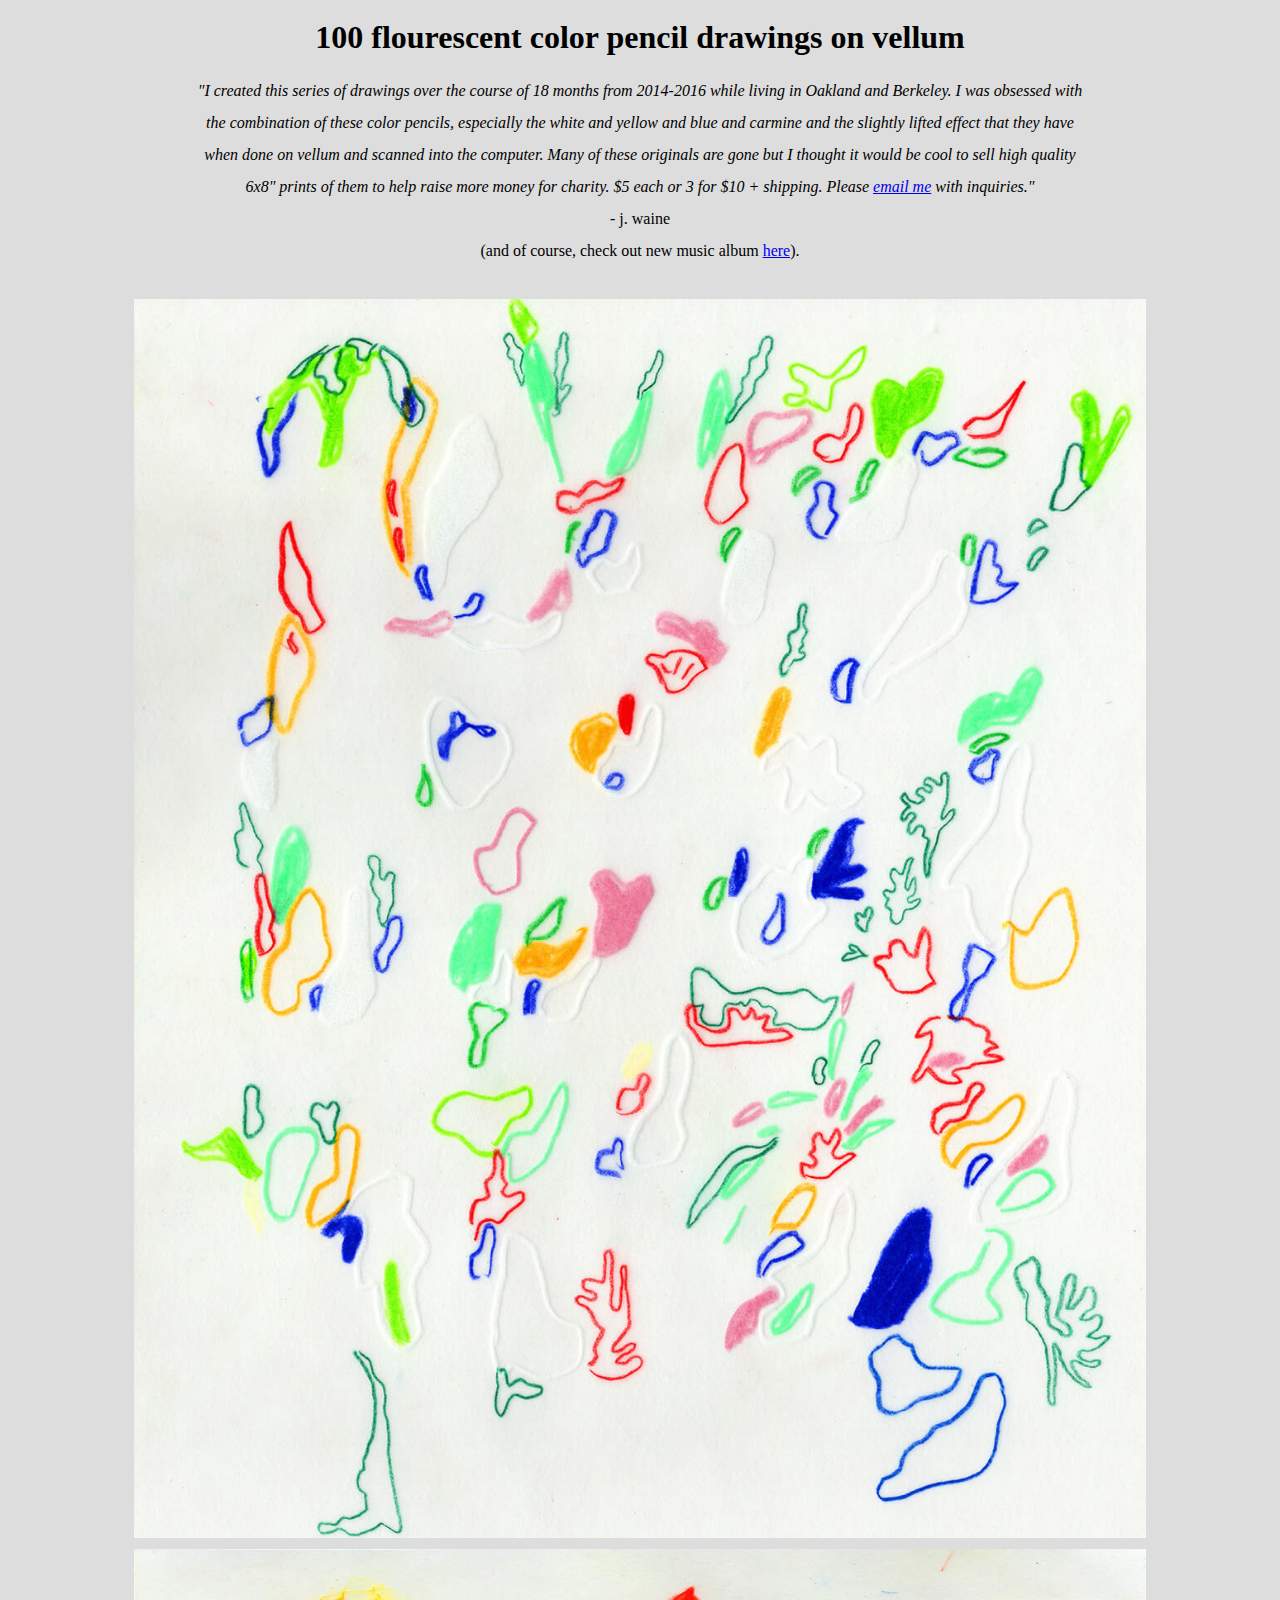
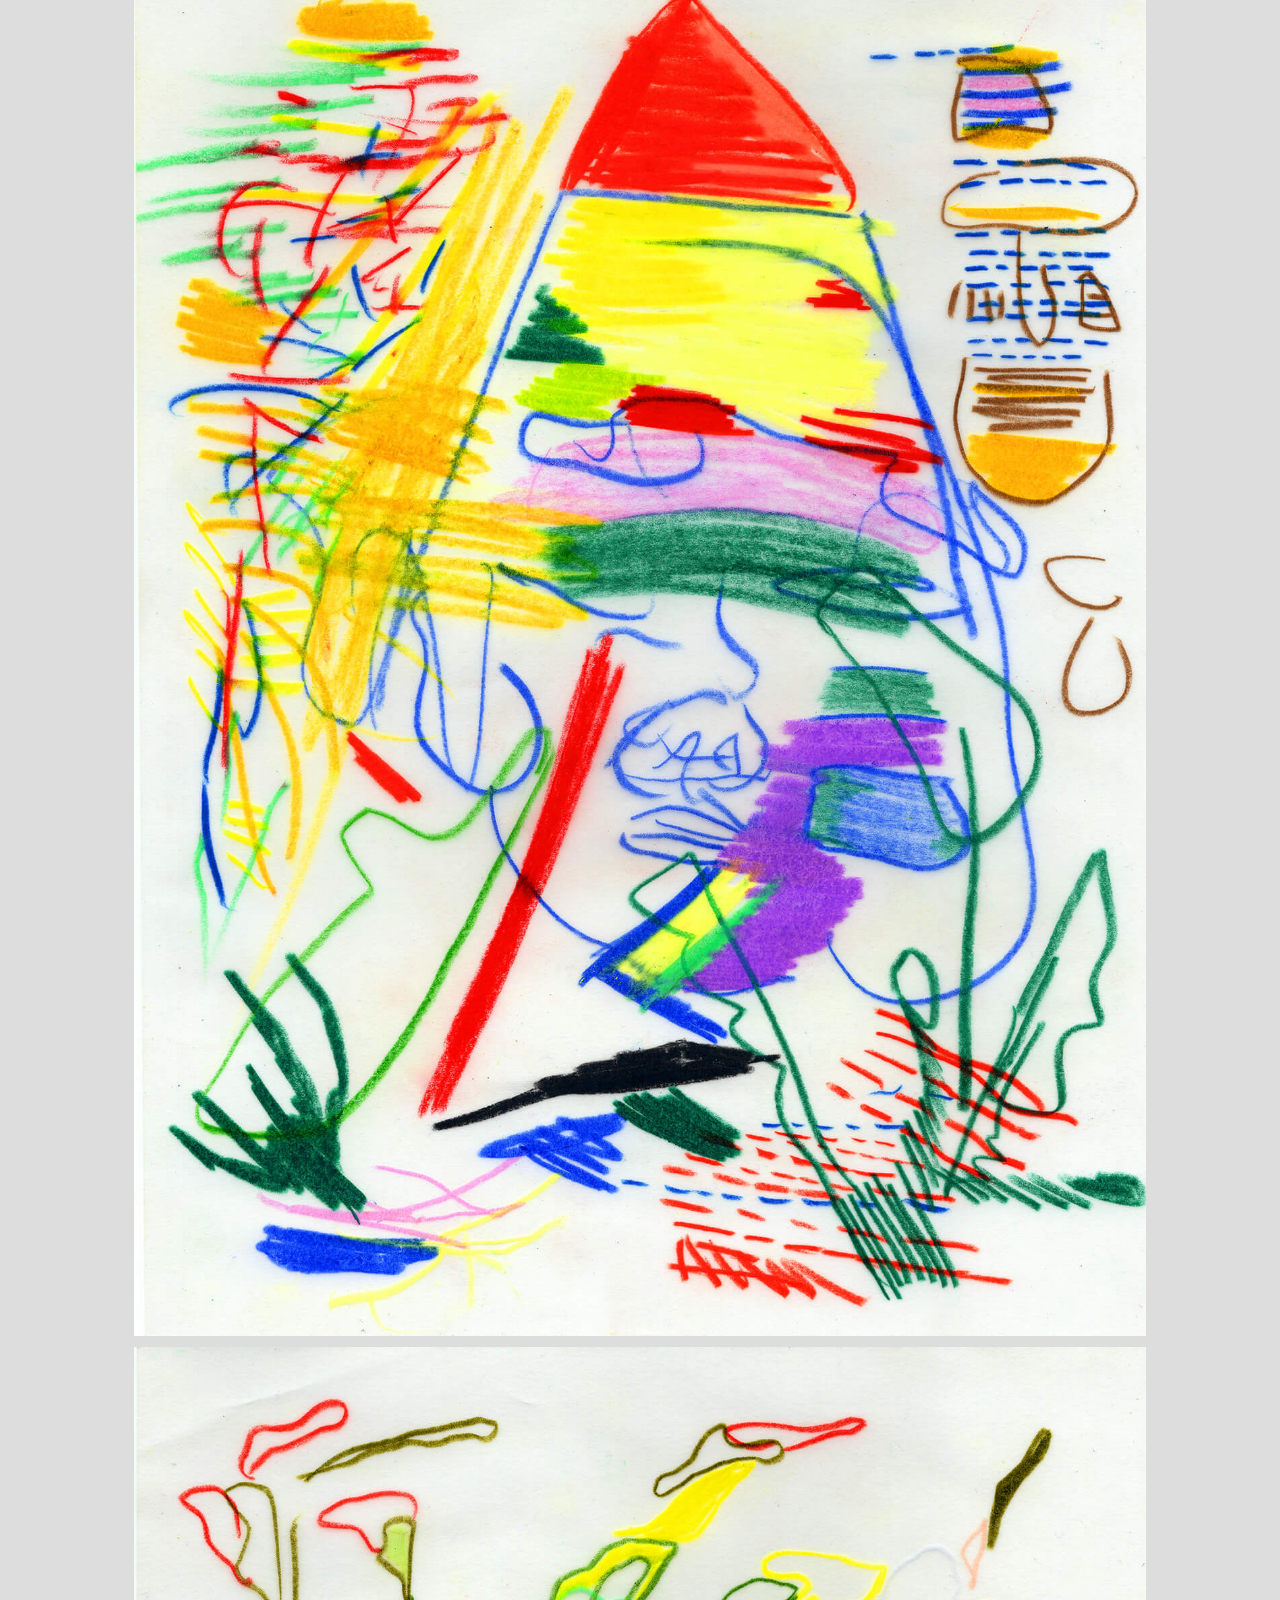
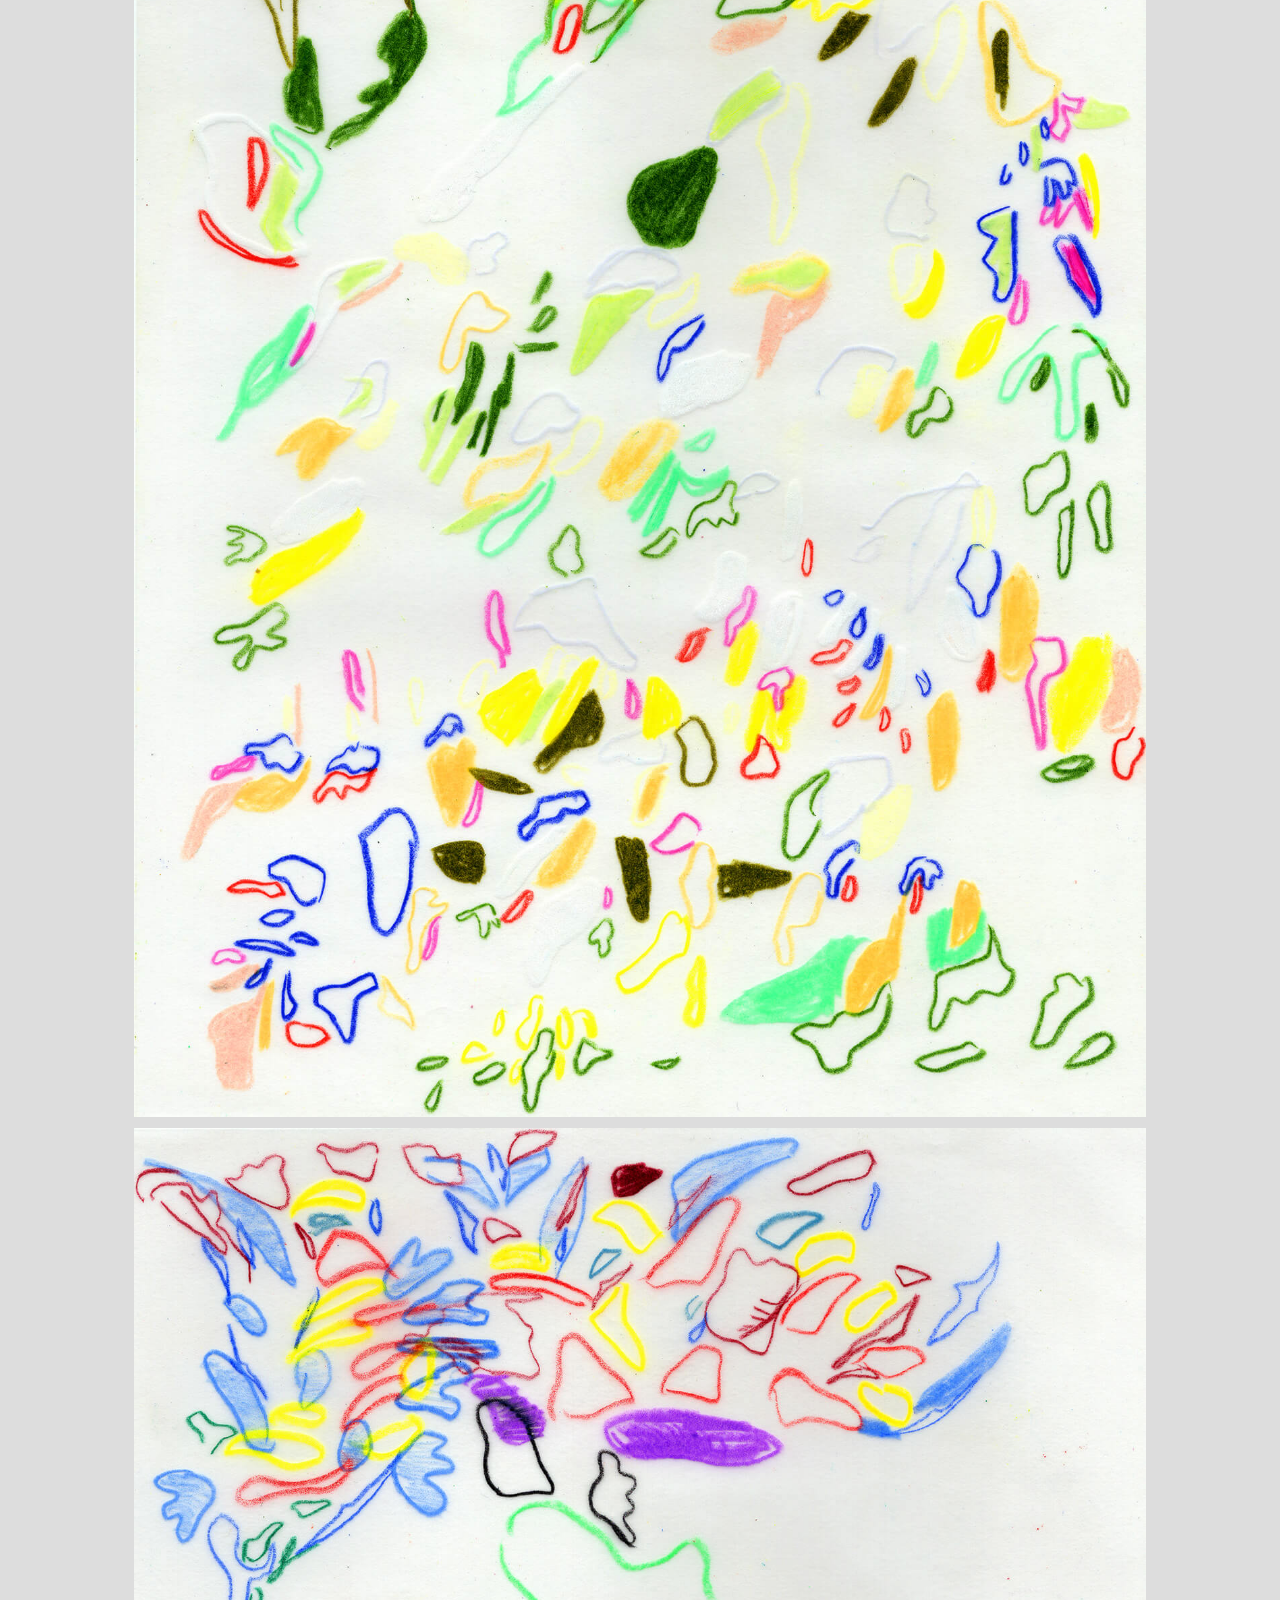
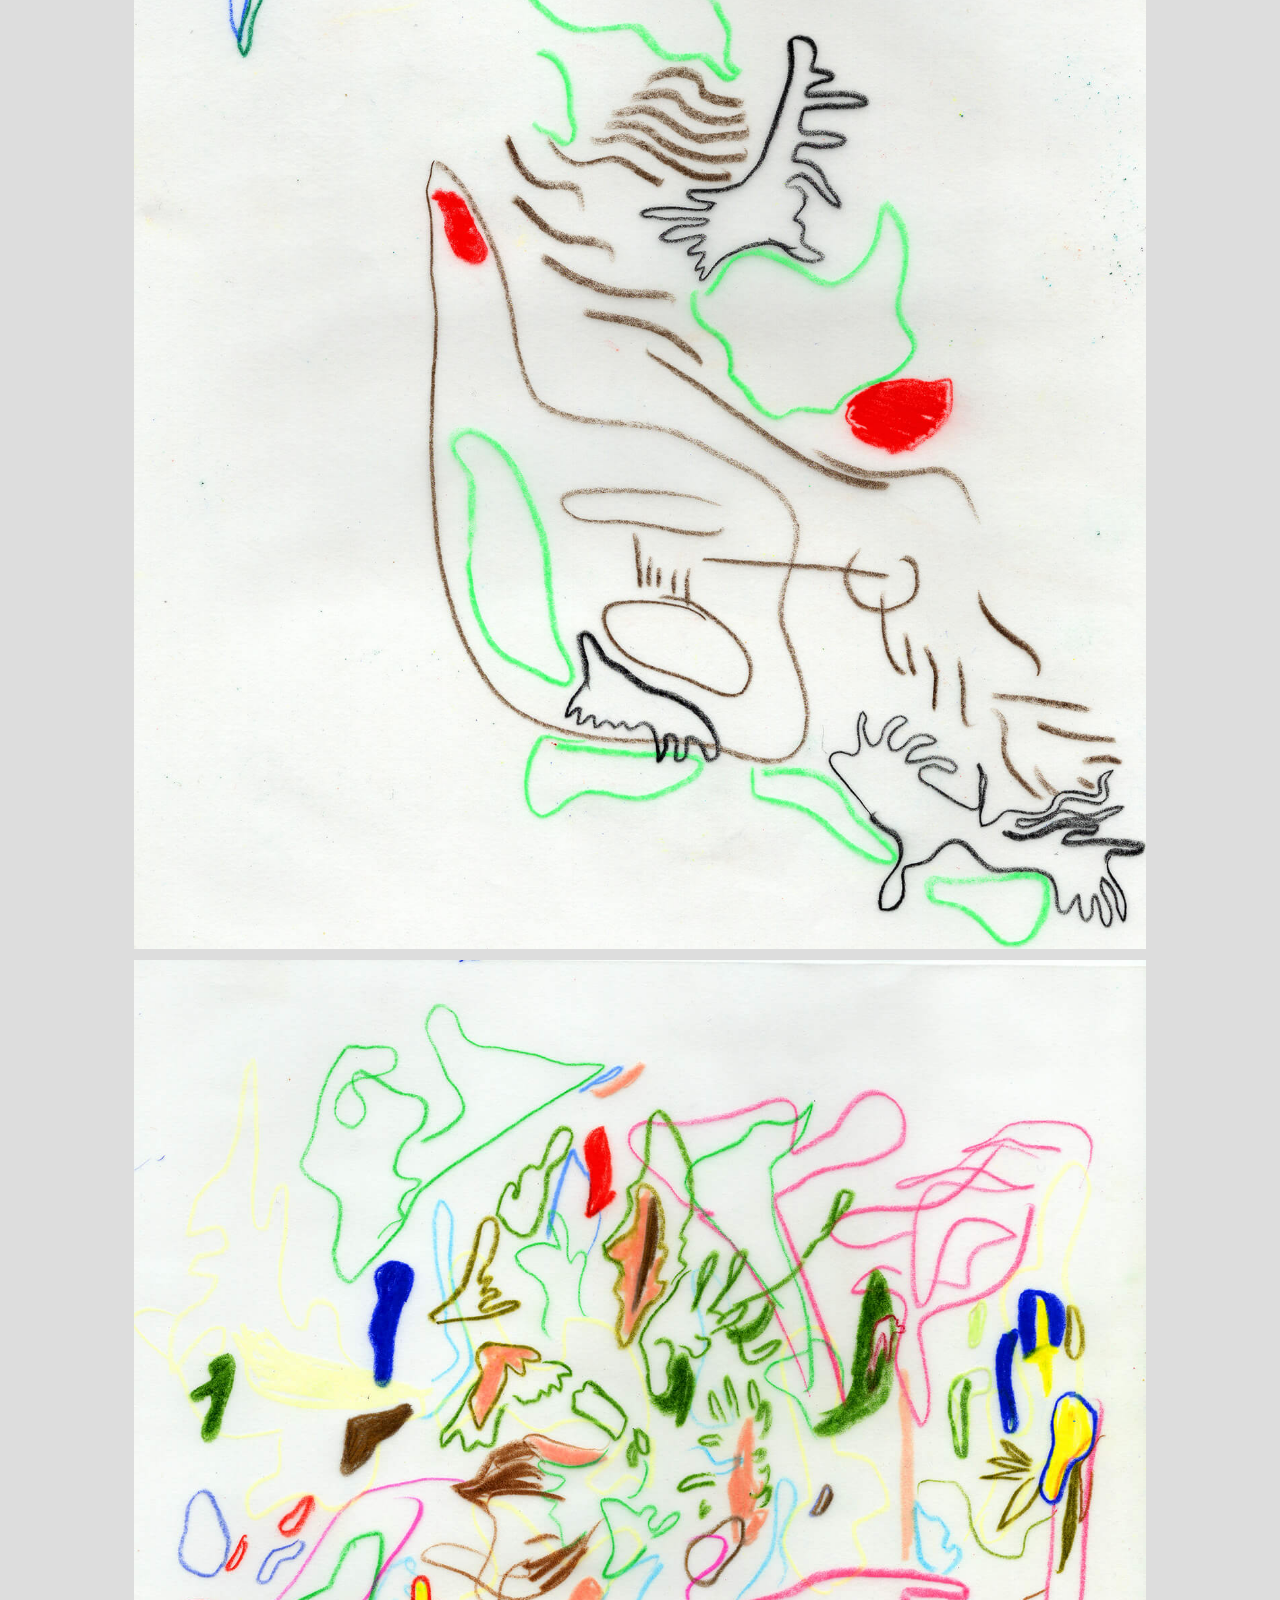
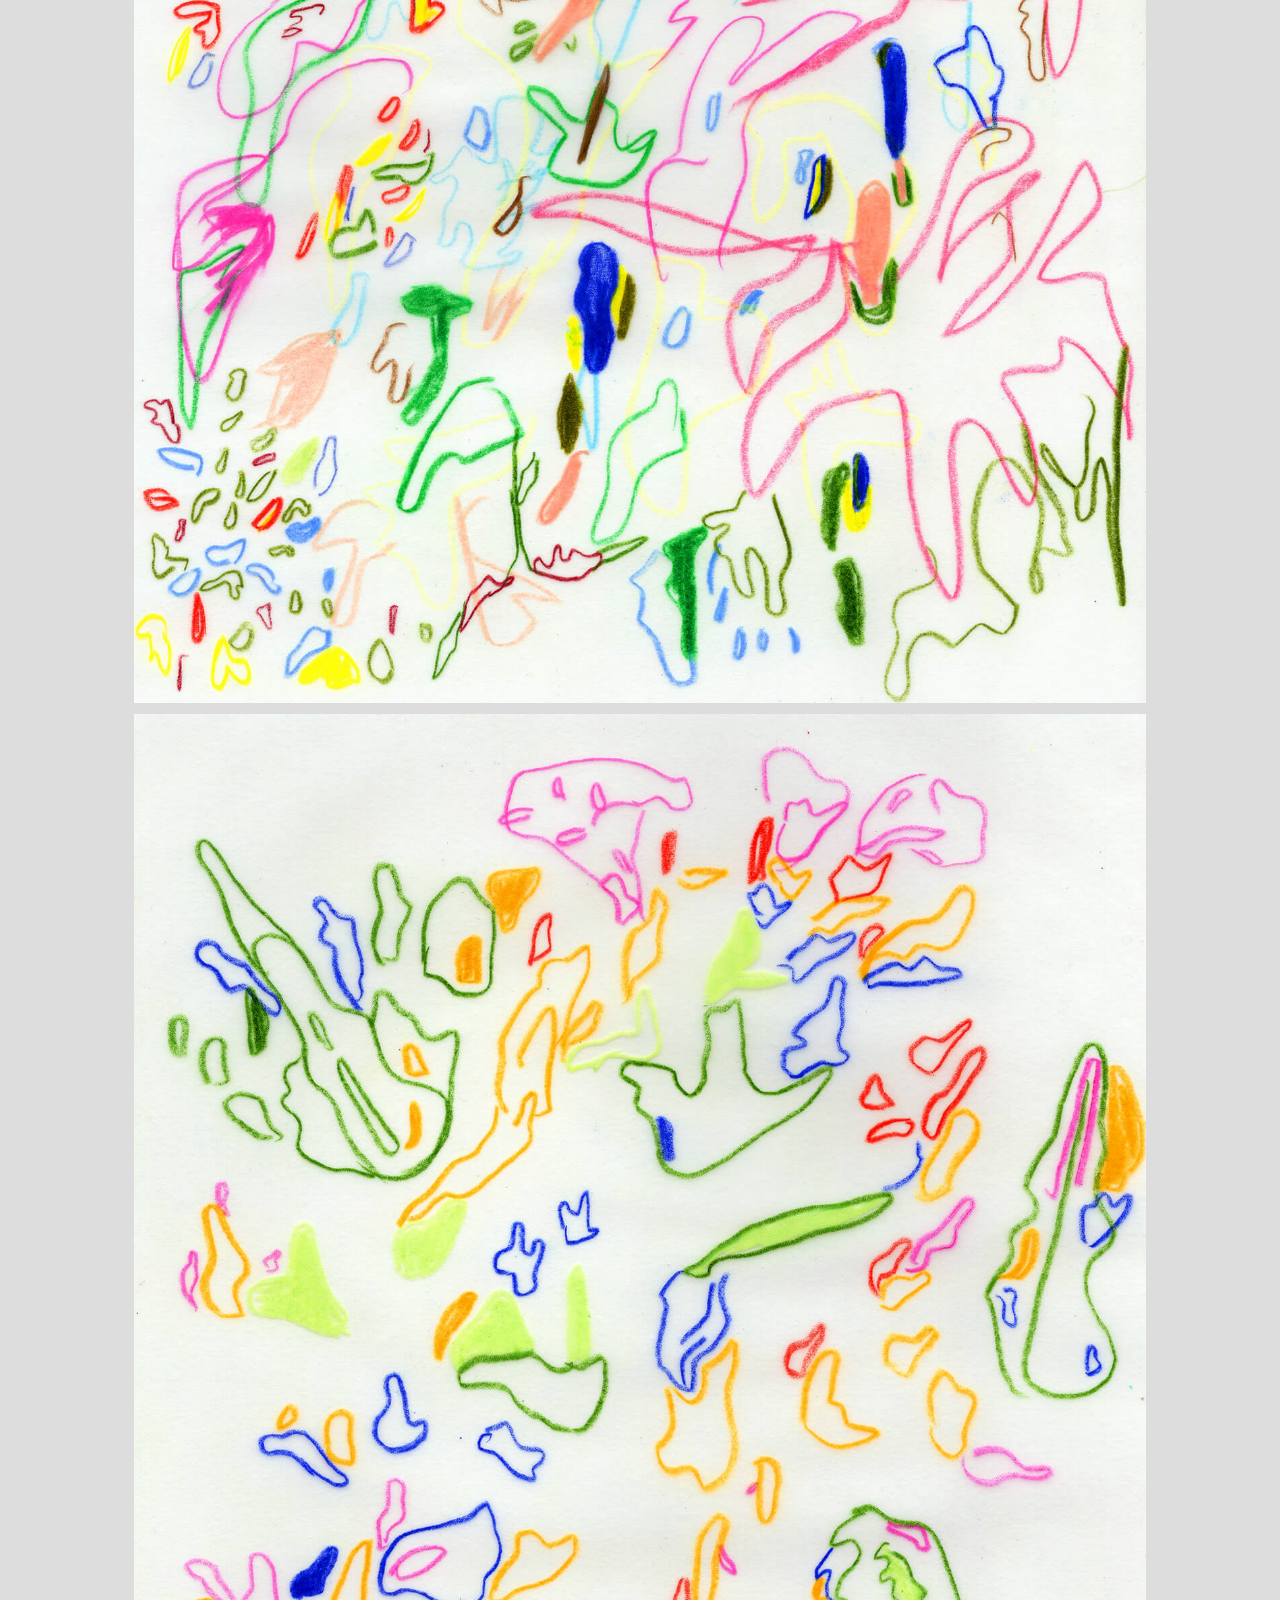
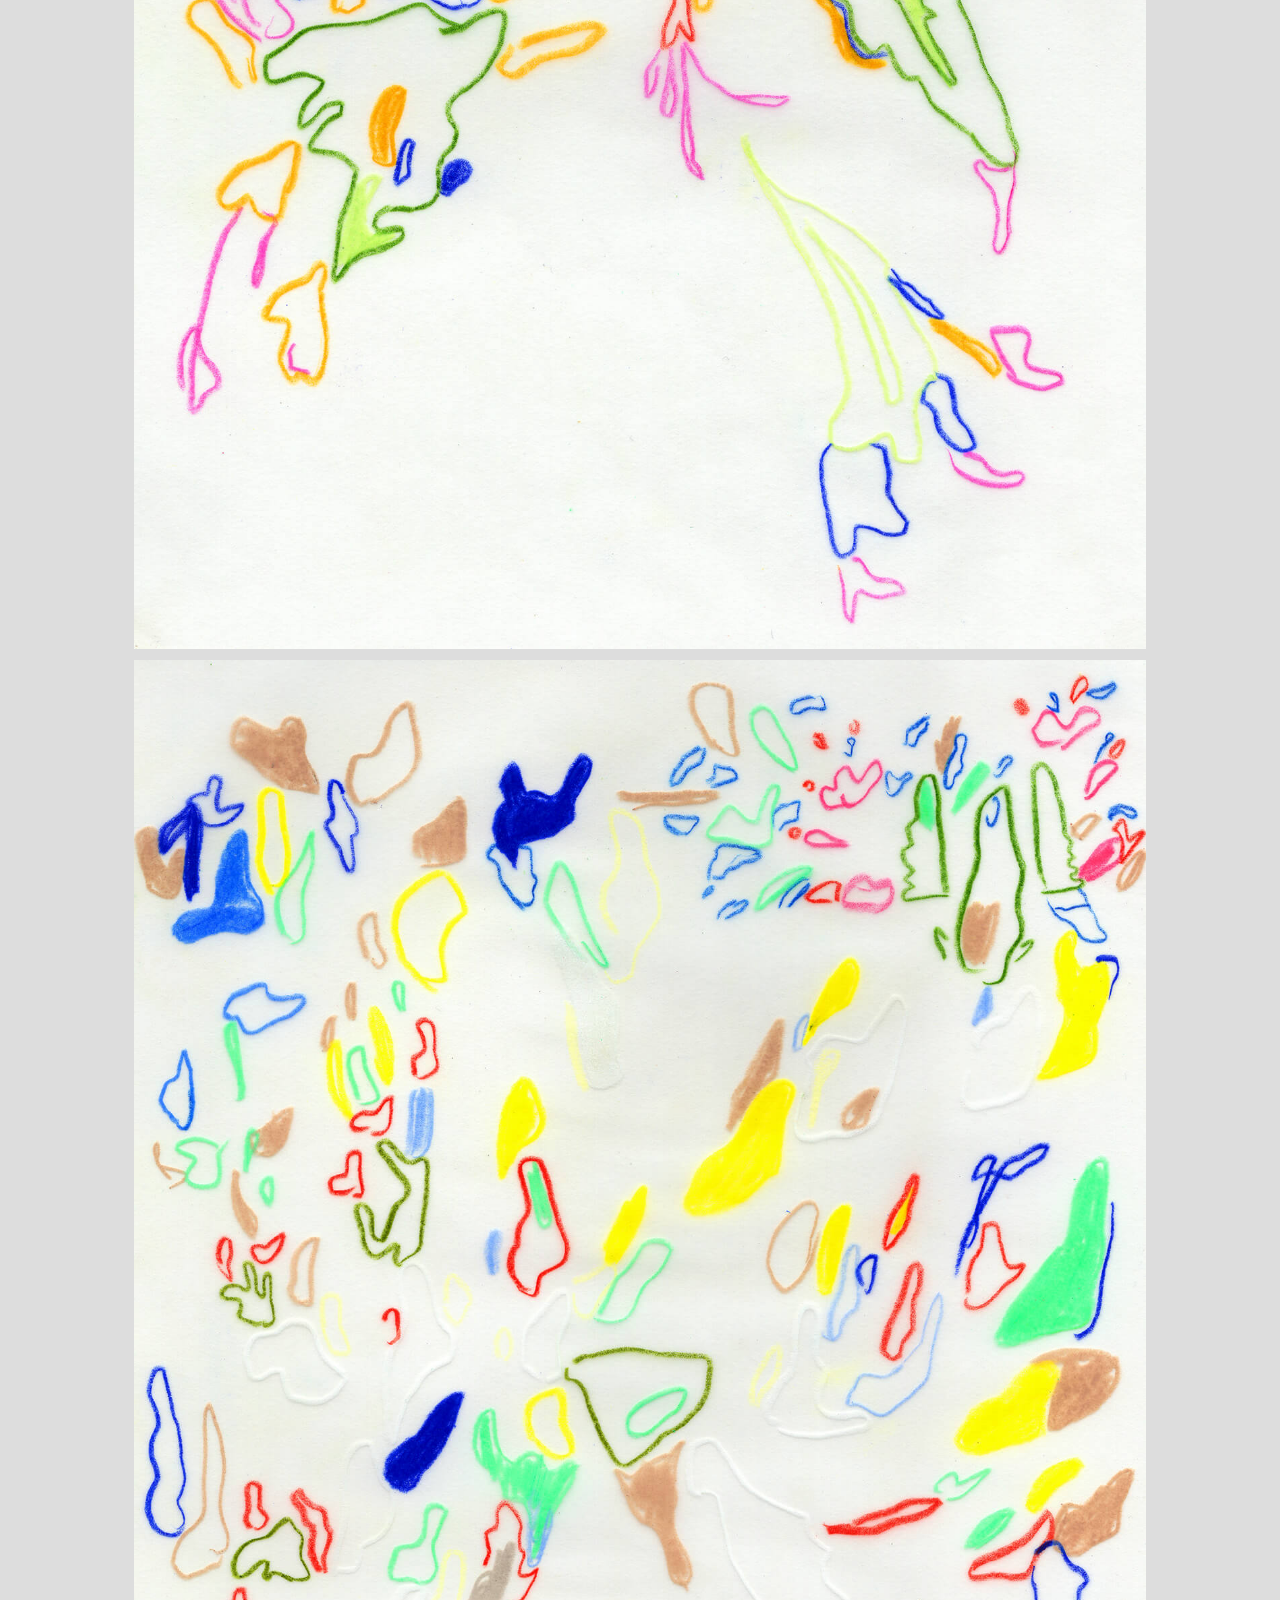
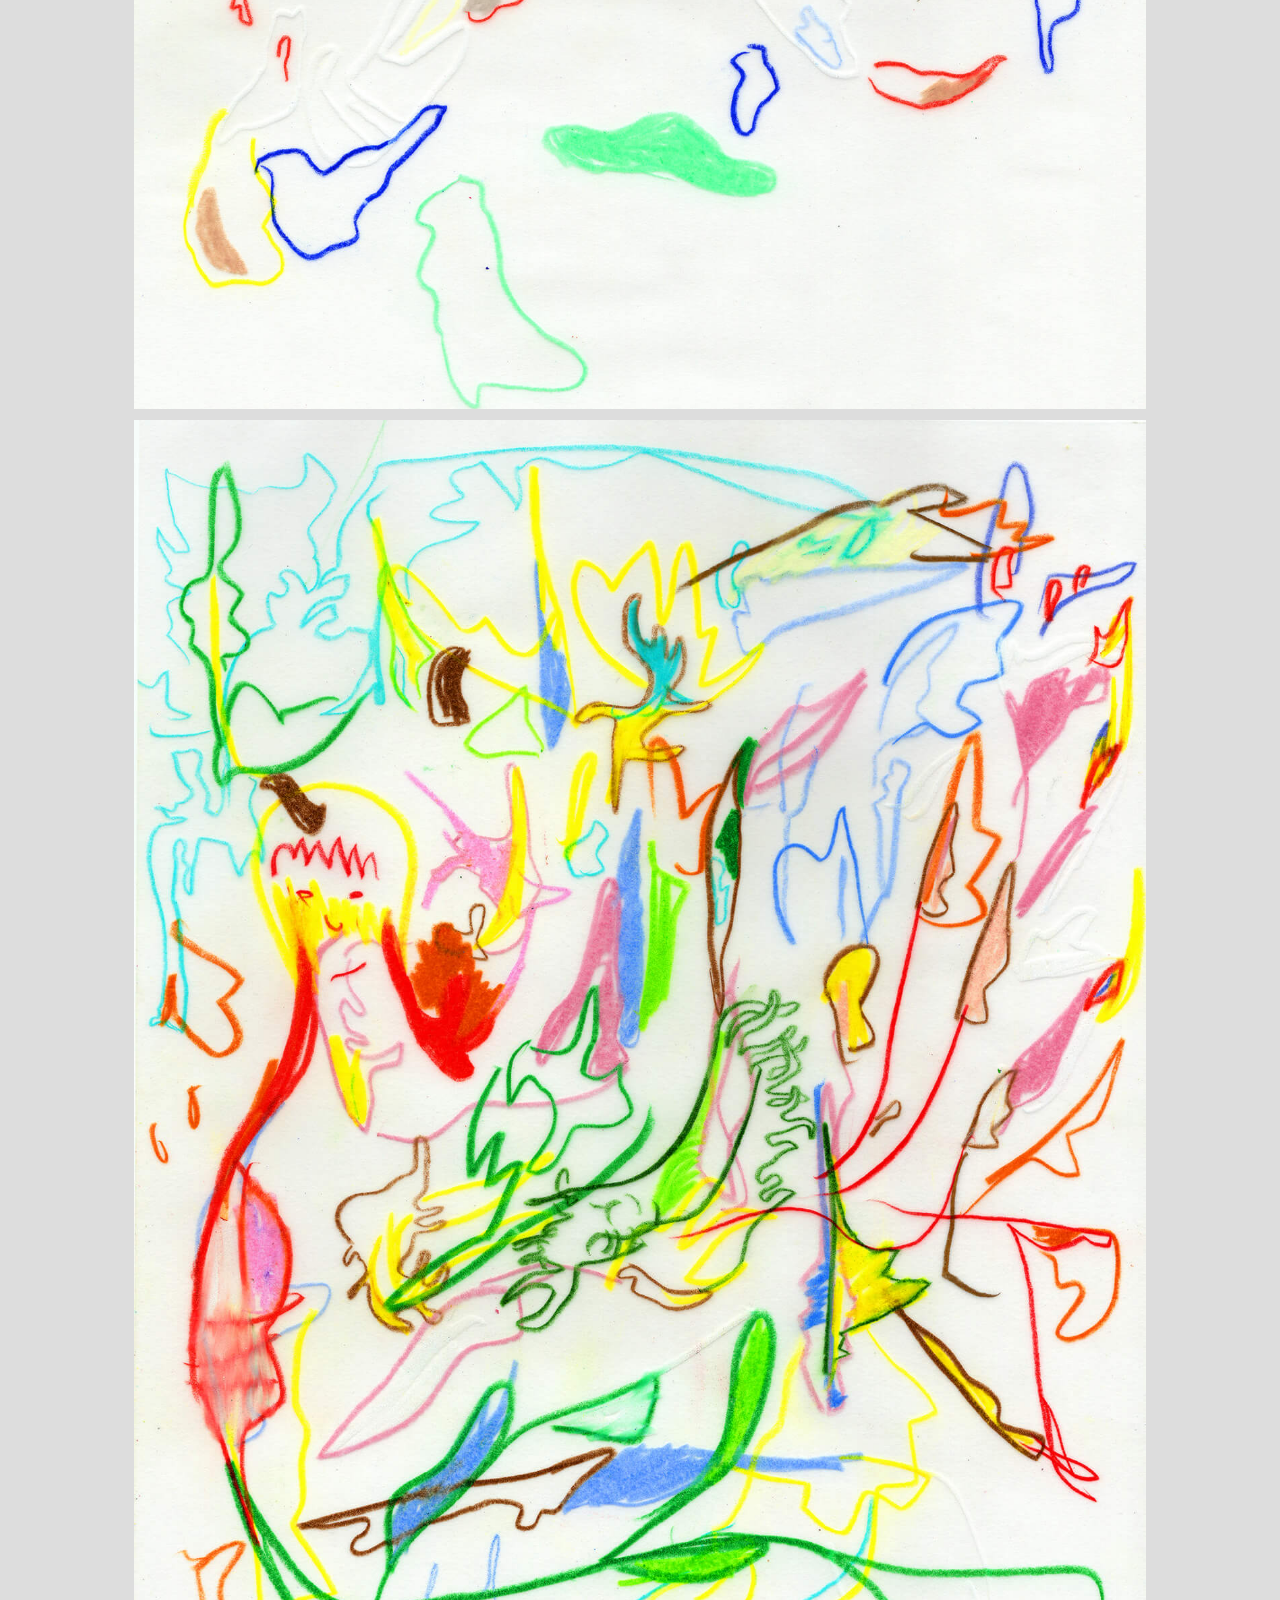
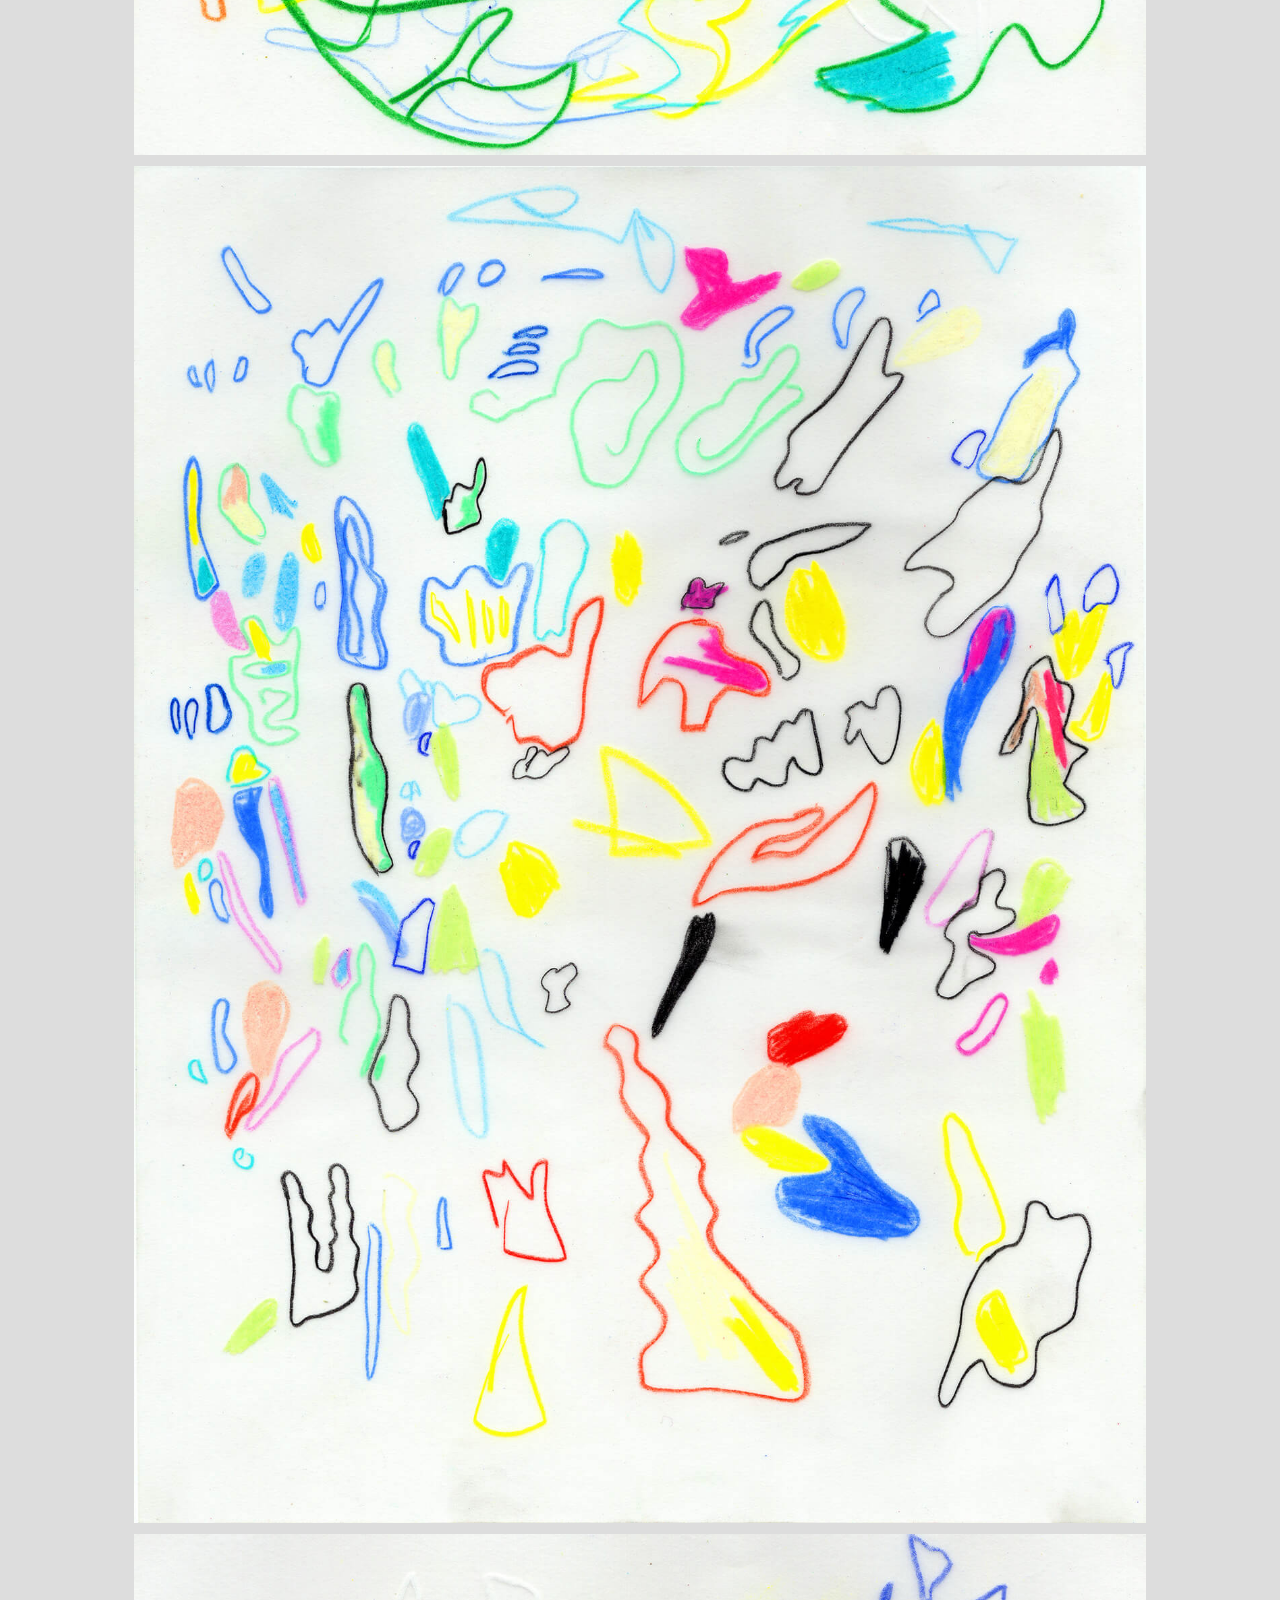
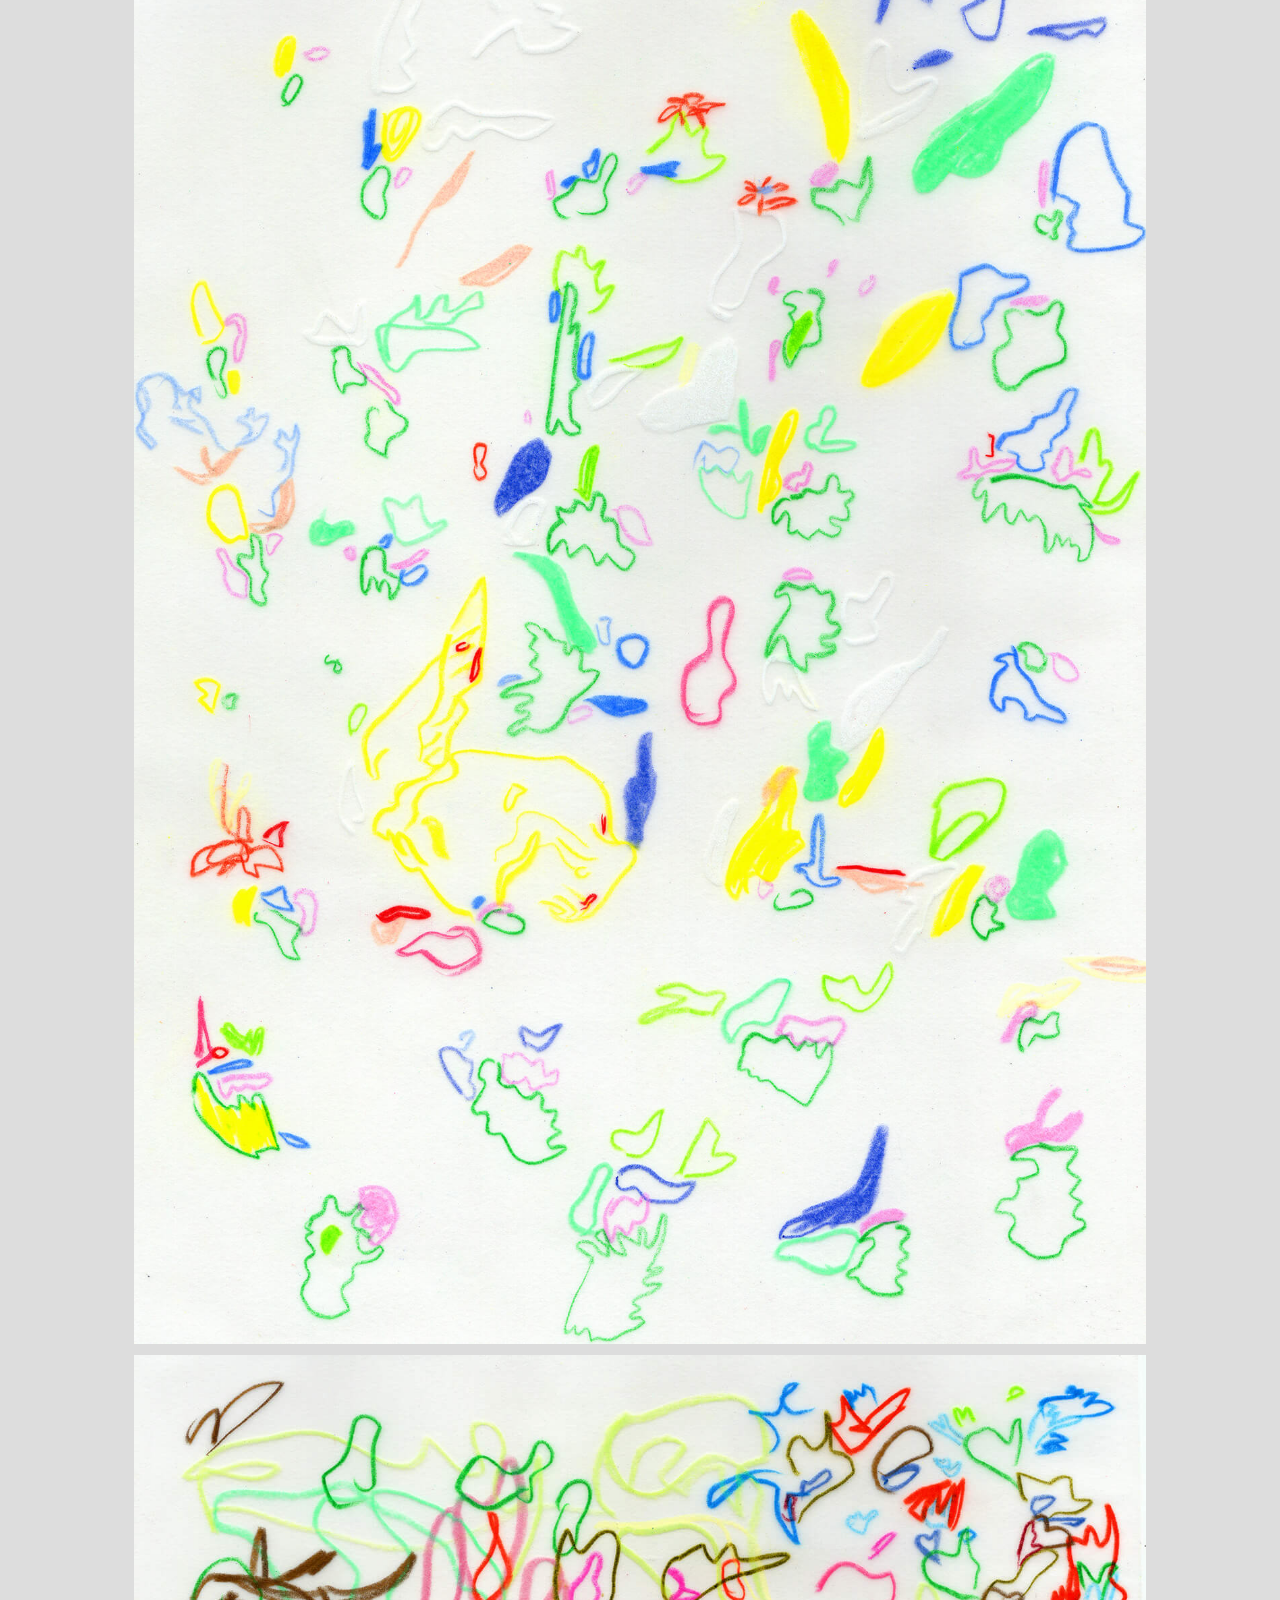
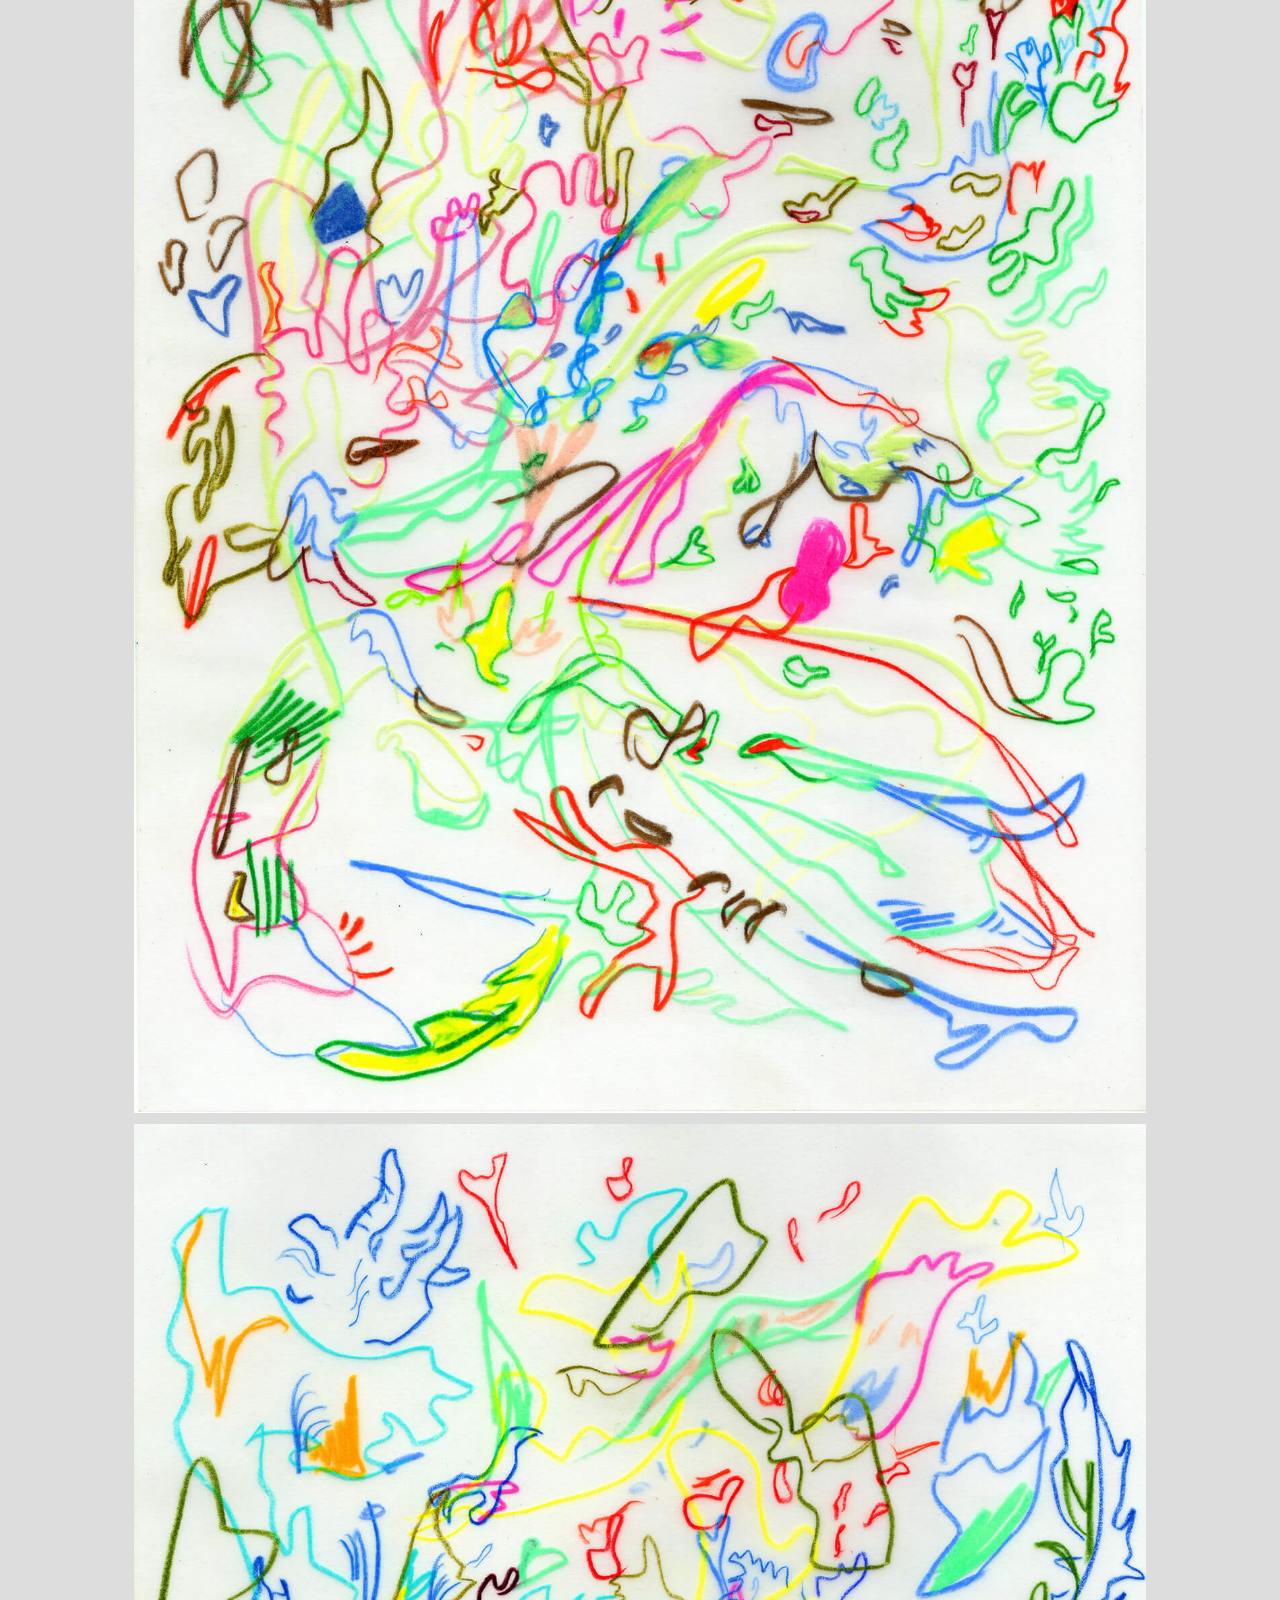
<file: 100onvellum/index.html>
<!DOCTYPE html>
<html>
<head>
  <style>
body{background: #ddd;line-height: 2em;}
*{text-align: center;
    font-family: TimesNewRoman,Times New Roman,Times,Baskerville,Georgia,serif !important;  }
img{
    width:80%;
    /*float: left;*/
    margin: 0 auto;
}
img.zach{
    width:10%;
    /*height: 100vh*/
}
@media screen and (max-width: 960px) {
img{
    width:80%;
    margin: 0 auto;
    /*float: left;*/
}
}
.videoWrapper {
    position: relative;
    padding-bottom: 56.25%; /* 16:9 */
    padding-top: 25px;
    height: 0;
}
.videoWrapper iframe {
    position: absolute;
    top: 0;
    left: 0;
    width: 100%;
    height: 100%;
}
  </style>
  <meta property="og:url" content="http://fatdreamsofitaly.com/100onvellum/" />
  <meta property="og:type" content="article" />
  <meta property="og:title"              content='"100 Color Pencil Drawings on Vellum"' />
  <meta property="og:description"        content="Donate to Charity and Get a Print" />
    <meta property="og:image" content="http://fatdreamsofitaly.com/100onvellum/img/fb-image.jpg" />
</head>
<body>
<h1>100 flourescent color pencil drawings on vellum</h1>


<div style="width:70%;margin: 10px auto 0;">
<i>"I created this series of drawings over the course of 18 months from 2014-2016 while living in Oakland and Berkeley.
I was obsessed with the combination of these color pencils, especially the white and yellow and blue and carmine and the slightly lifted effect that they have when done on vellum and scanned into the computer. Many of these originals are gone but I thought it would be cool to sell high quality 6x8" prints of them to help raise more money for charity. $5 each or 3 for $10 + shipping. Please <a href="mailto:joe.waine@gmail.com">email me</a> with inquiries."</i>
<br>  
- j. waine
<br>
(and of course, check out new music album <a href="https://halfshellrecords.bandcamp.com/album/fat-dreams-of-italy" target="_blank">here</a>).
</div>

<br>
<div class="chamber"></div>

<script src="https://ajax.googleapis.com/ajax/libs/jquery/2.2.2/jquery.min.js"></script>

        <script src="https://code.jquery.com/jquery-1.12.0.min.js"></script>
        <script>window.jQuery || document.write('<script src="js/vendor/jquery-1.12.0.min.js"><\/script>')</script>
        <script src="js/plugins.js"></script>


<script type="text/javascript">
for(i=100;i>=1;i--){
$ = jQuery;
if(i<10){
$('.chamber').prepend('<img class="lazy" data-original="img/00'+i+'.jpg">');
}else if(i<100){
$('.chamber').prepend('<img class="lazy" data-original="img/0'+i+'.jpg">');
}else{
$('.chamber').prepend('<img class="lazy" data-original="img/'+i+'.jpg">');
}
}
</script>


        <script src="js/jquery.lazyload.js"></script>
        <script src="js/jquery.scrollstop.js"></script>
        <script src="js/main.js"></script>






</body>
</html>
</file>
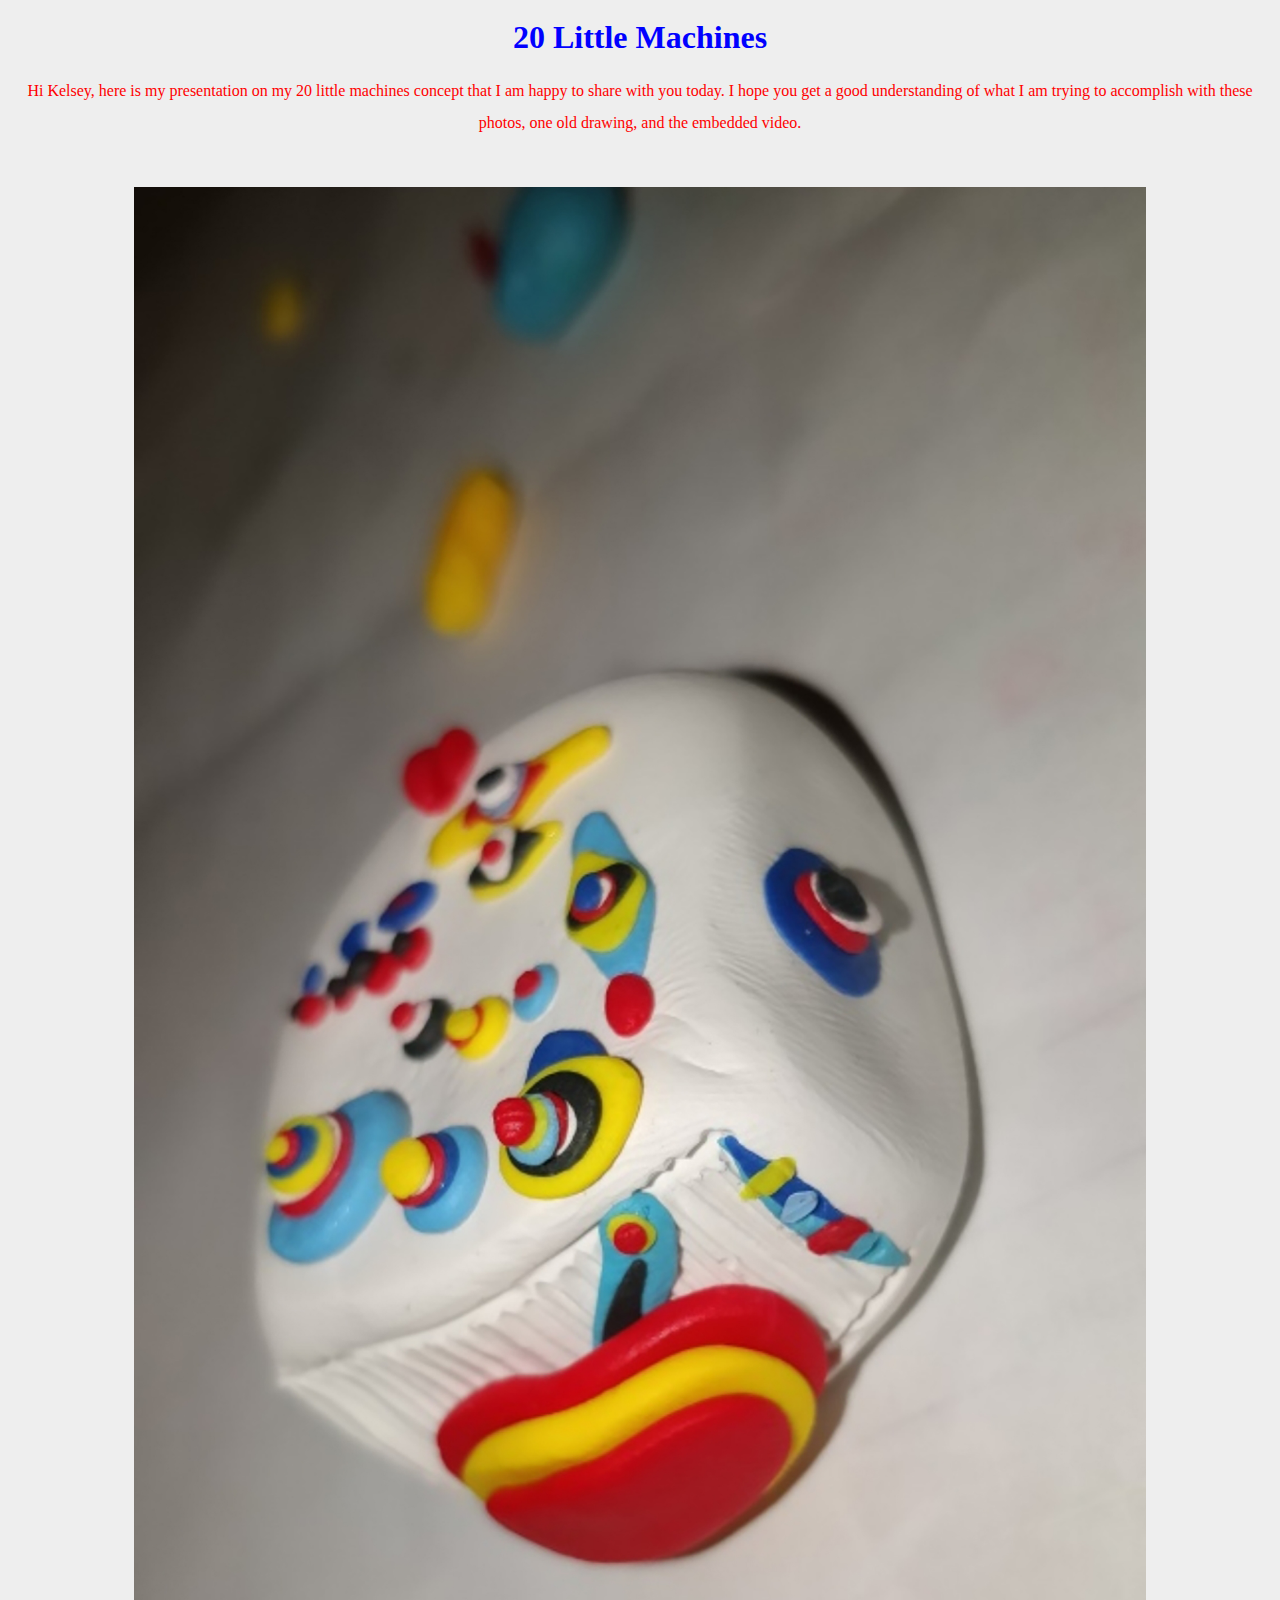
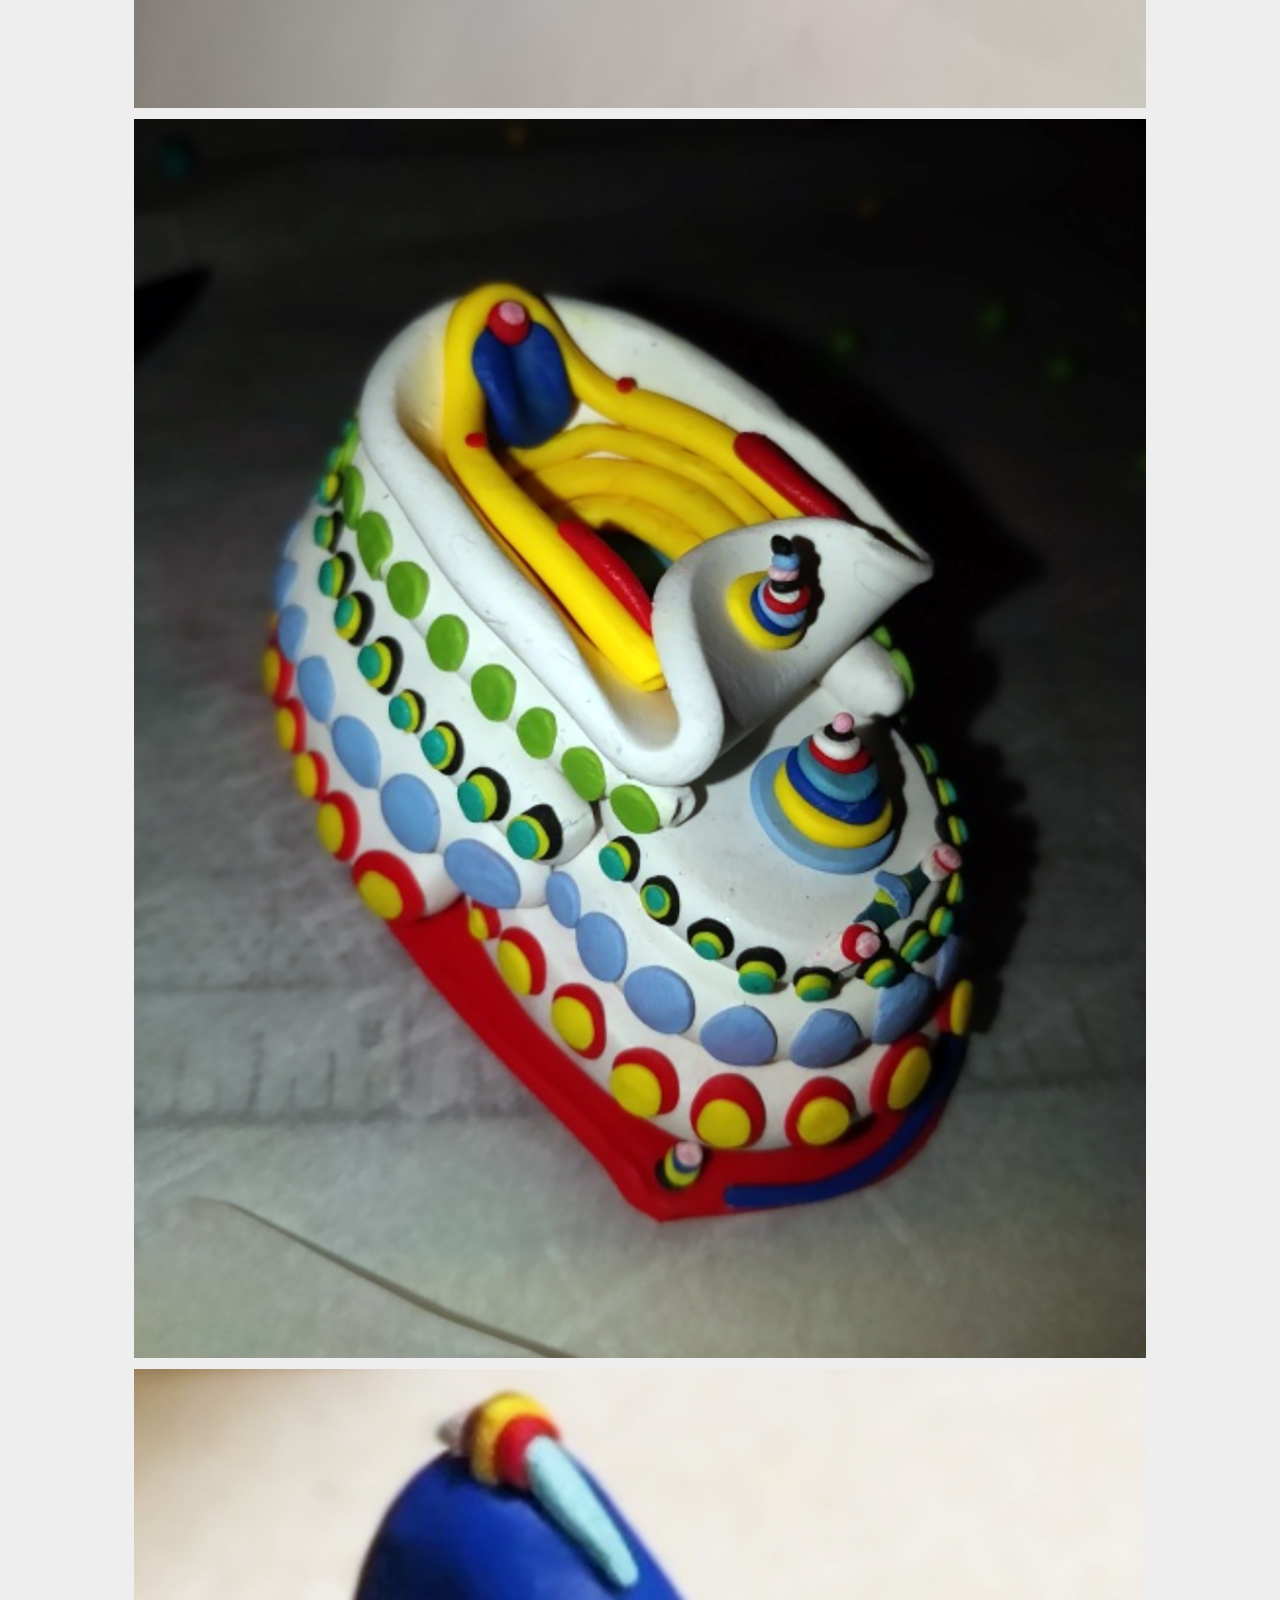
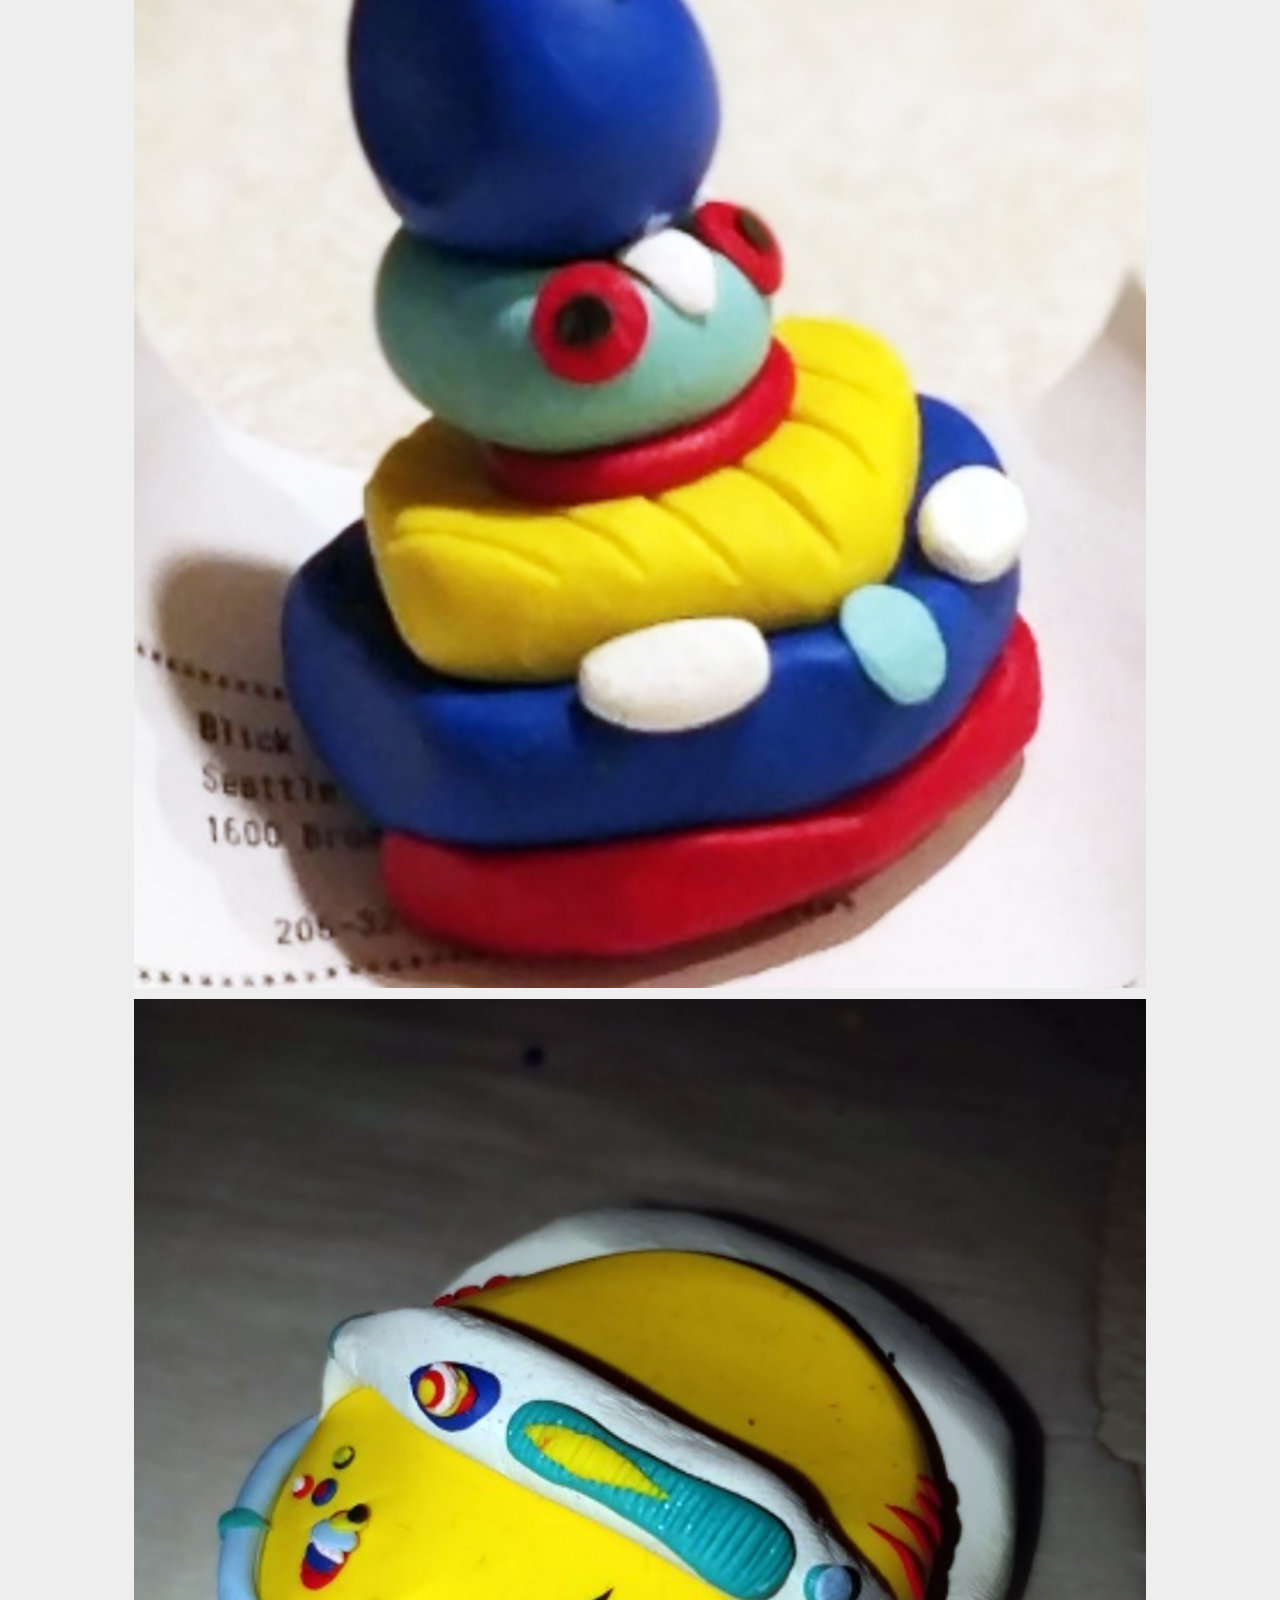
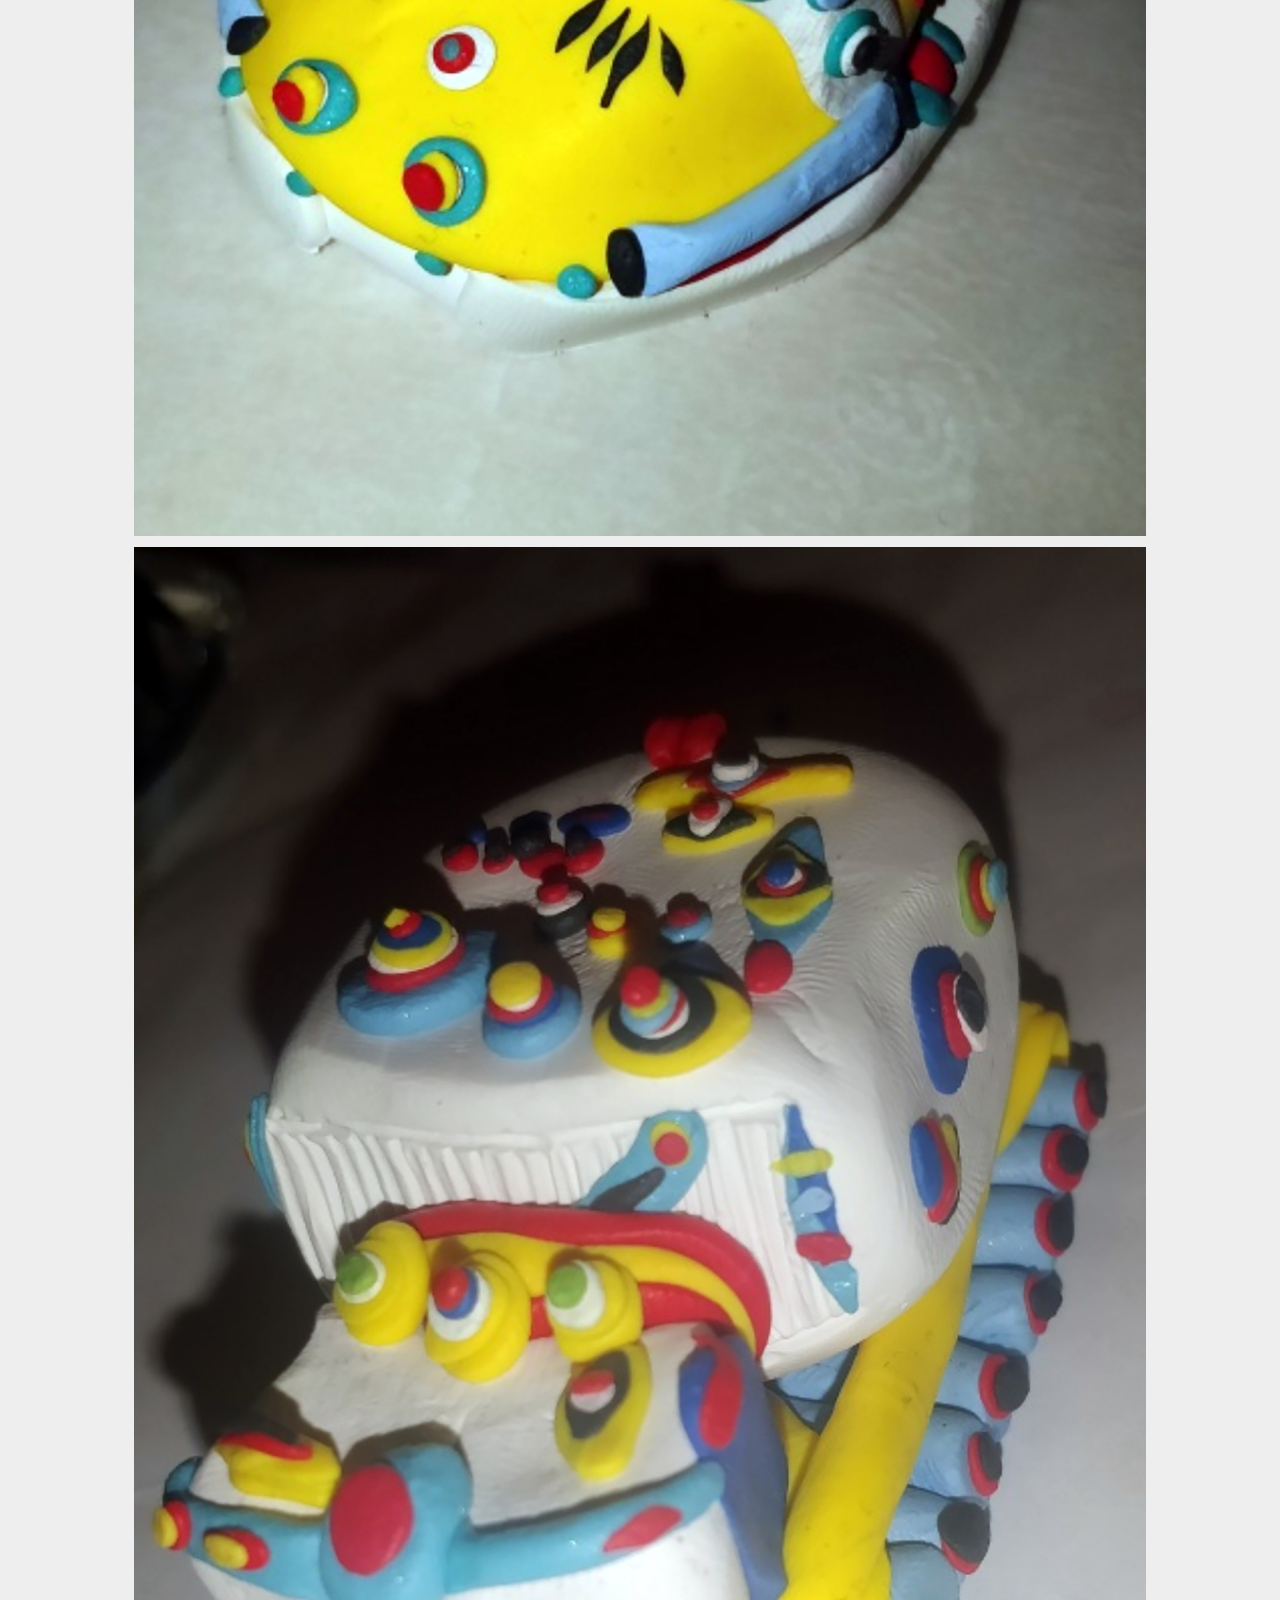
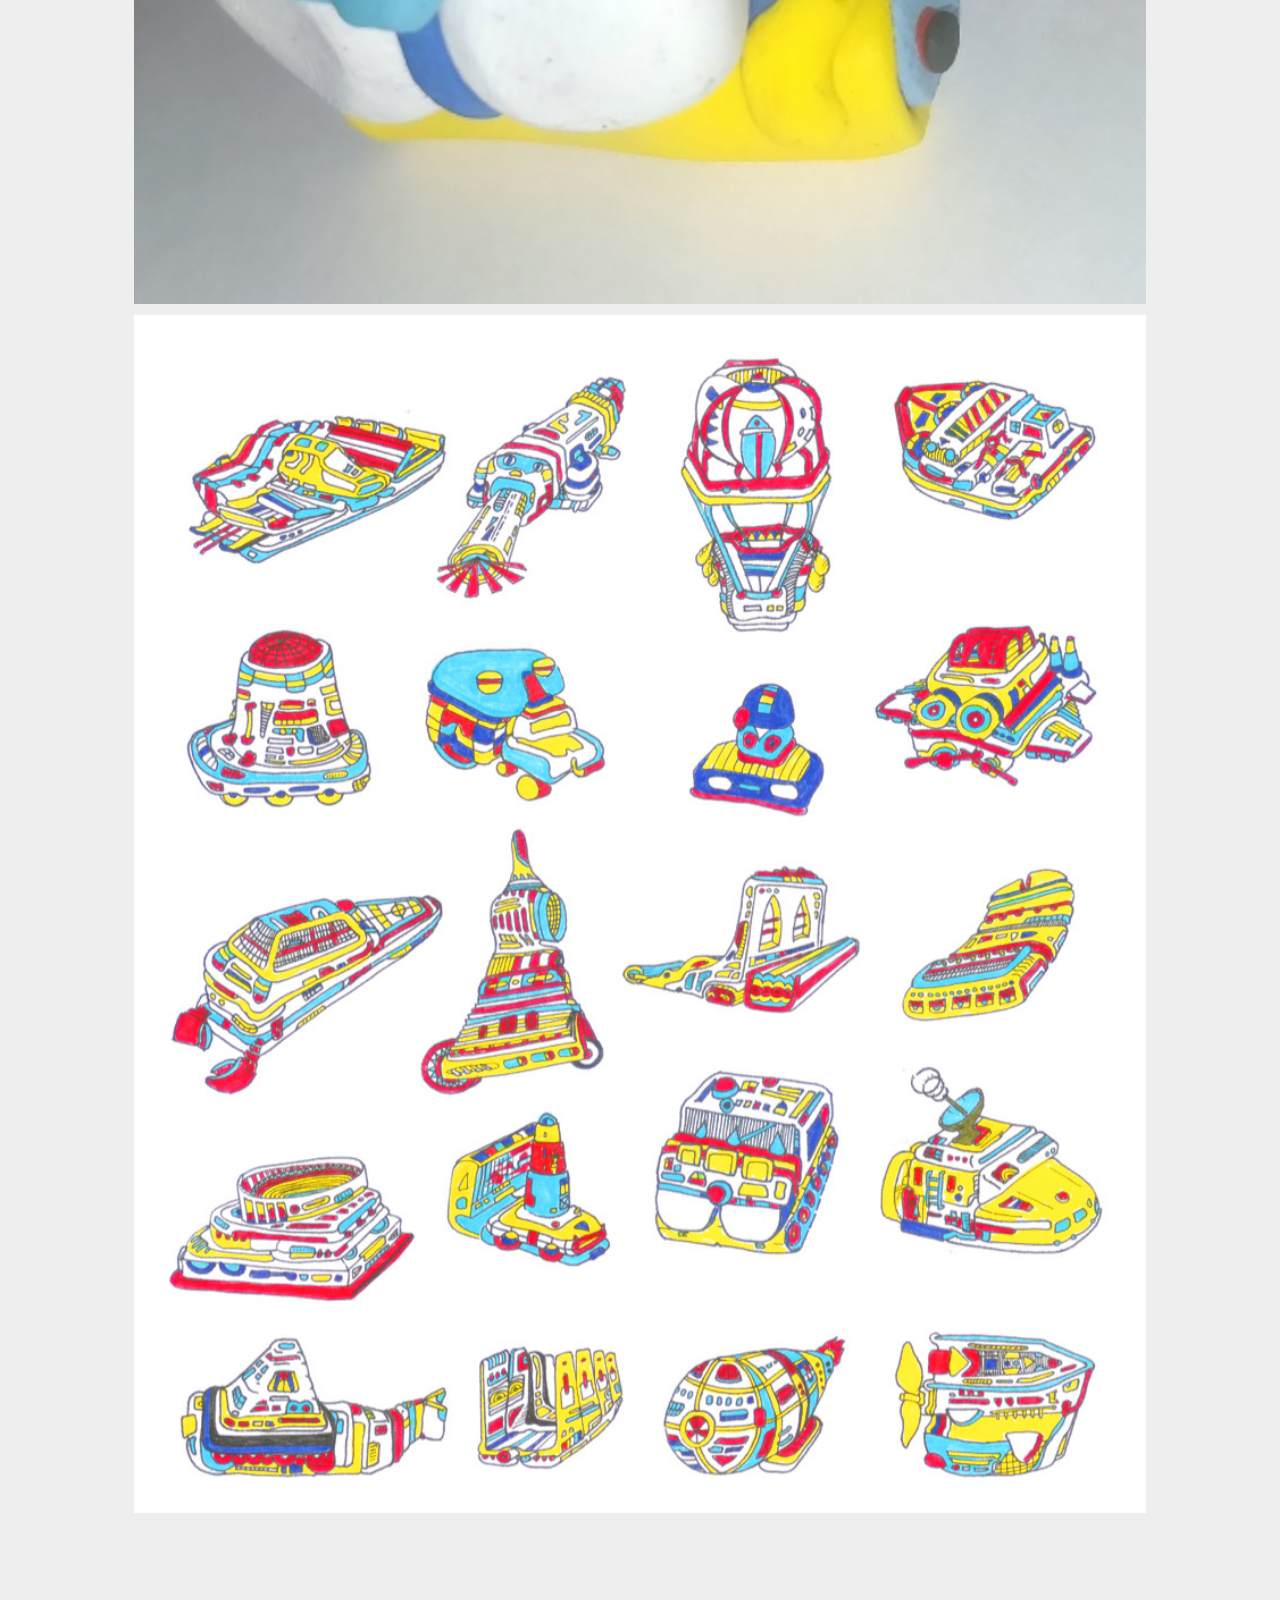
<file: little-machines-kelsey/index.html>
<!DOCTYPE html>
<html>
<head>
  <style>
body{background: #eee;line-height: 2em;}
*{text-align: center;
    font-family: TimesNewRoman,Times New Roman,Times,Baskerville,Georgia,serif !important;  
}
img{
    width:80%;
    /*float: left;*/
    margin: 0 auto;
}
img.zach{
    width:10%;
    /*height: 100vh*/
}
@media screen and (max-width: 960px) {
img{
    width:80%;
    margin: 0 auto;
    /*float: left;*/
}
}
.videoWrapper {
    position: relative;
    padding-bottom: 56.25%; /* 16:9 */
    padding-top: 25px;
    height: 0;
}
.videoWrapper iframe {
    position: absolute;
    top: 0;
    left: 0;
    width: 100%;
    height: 100%;
}


.container {
    position: relative;
    width: 80%;
    height: 0;
    padding-bottom: 56.25%;
    margin: 0 auto;
}
.video {
    position: absolute;
    top: 0;
    left: 0%;
    width: 100%;
    height: 100%;
    transform: translateX(0%);
    
}

  </style>

</head>
<body>
<h1 style="color: blue;">20 Little Machines</h1>

<p style="color:red;">
    Hi Kelsey, here is my presentation on my 20 little machines concept that I am happy to share with you today. I hope you get a good understanding of what I am trying to accomplish with these photos, one old drawing, and the embedded video.

</p>

<br>
<img src="img/1.jpg" alt="1" />
<br>
<img src="img/2.jpg" alt="2" />
<br>
<img src="img/3.jpg" alt="3" />
<br>
<img src="img/4.jpg" alt="4" />
<br>
<img src="img/5.jpg" alt="5" />
<br>
<img src="img/6.jpg" alt="6" />
<br>
<div class="container">
    <iframe src="https://www.youtube.com/embed/QRcQ-SQSnZU" 
    frameborder="0" allowfullscreen class="video"></iframe>
    </div>







</body>
</html>
</file>
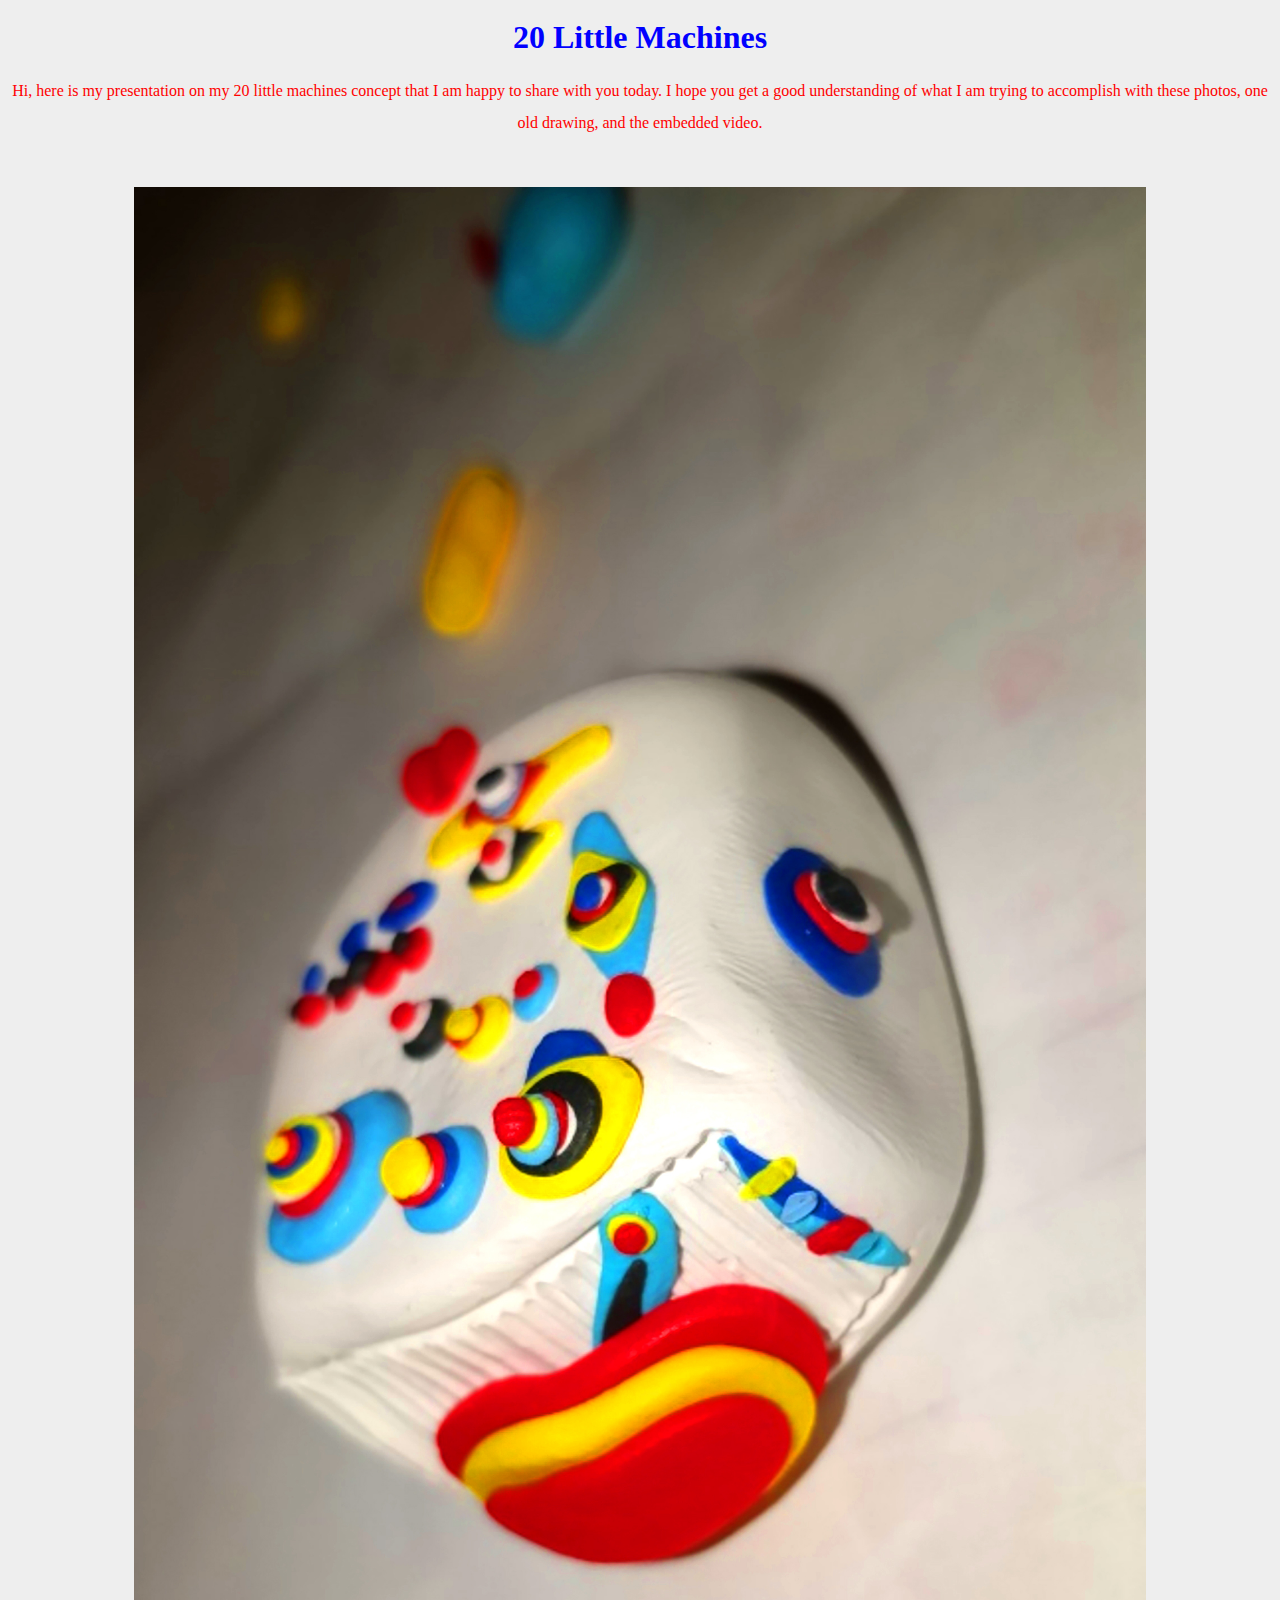
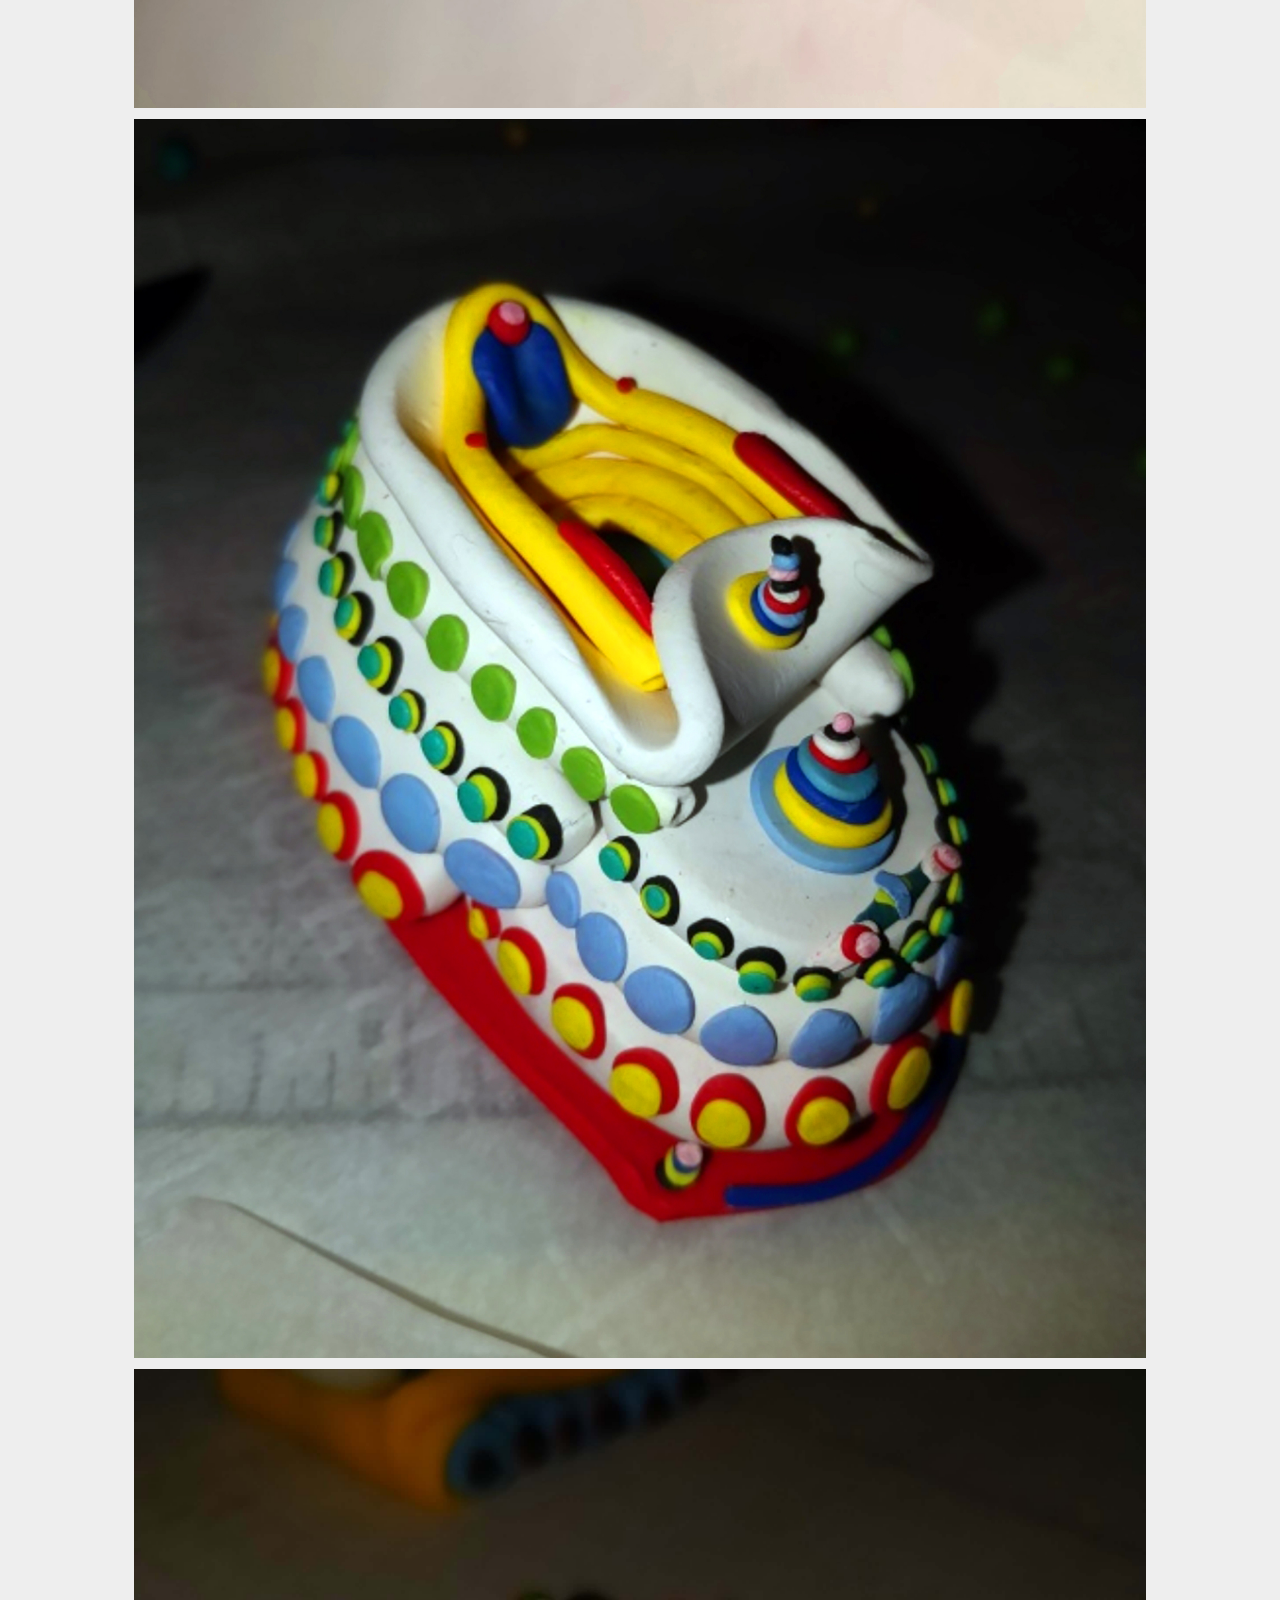
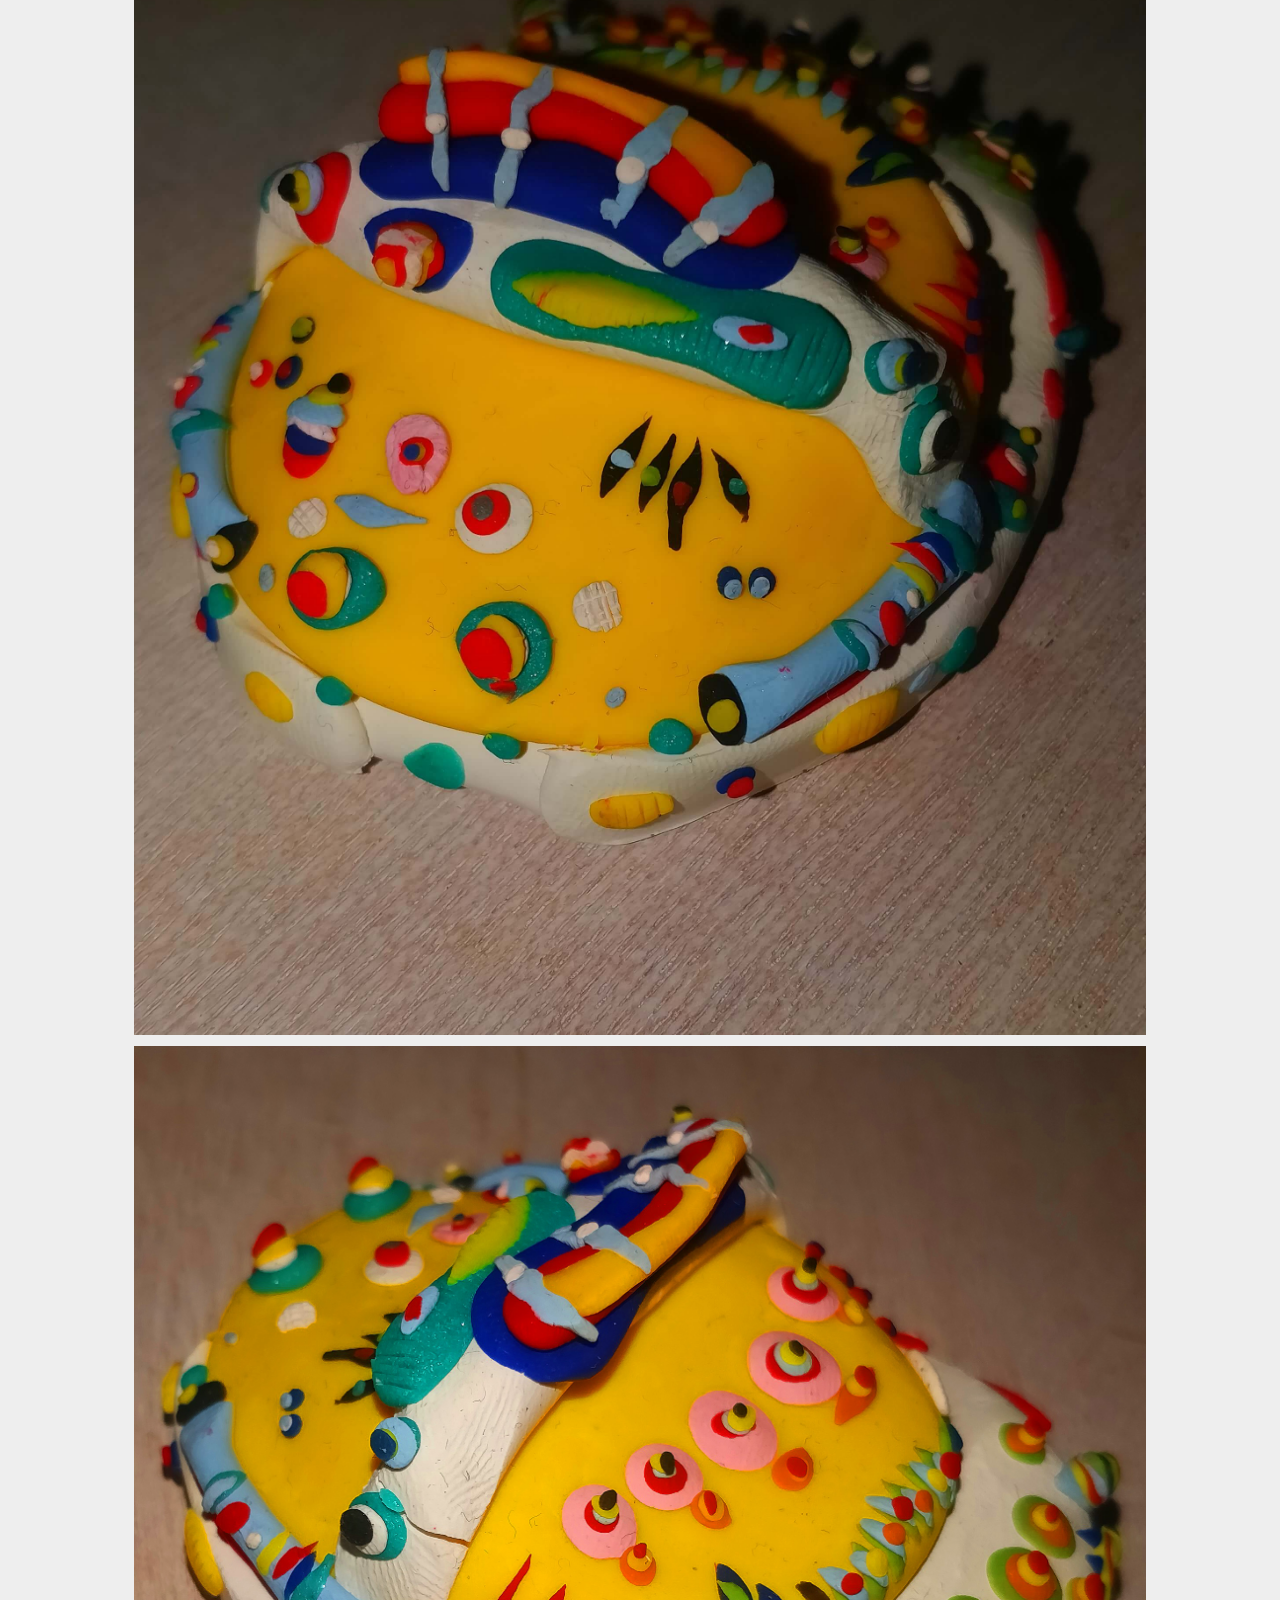
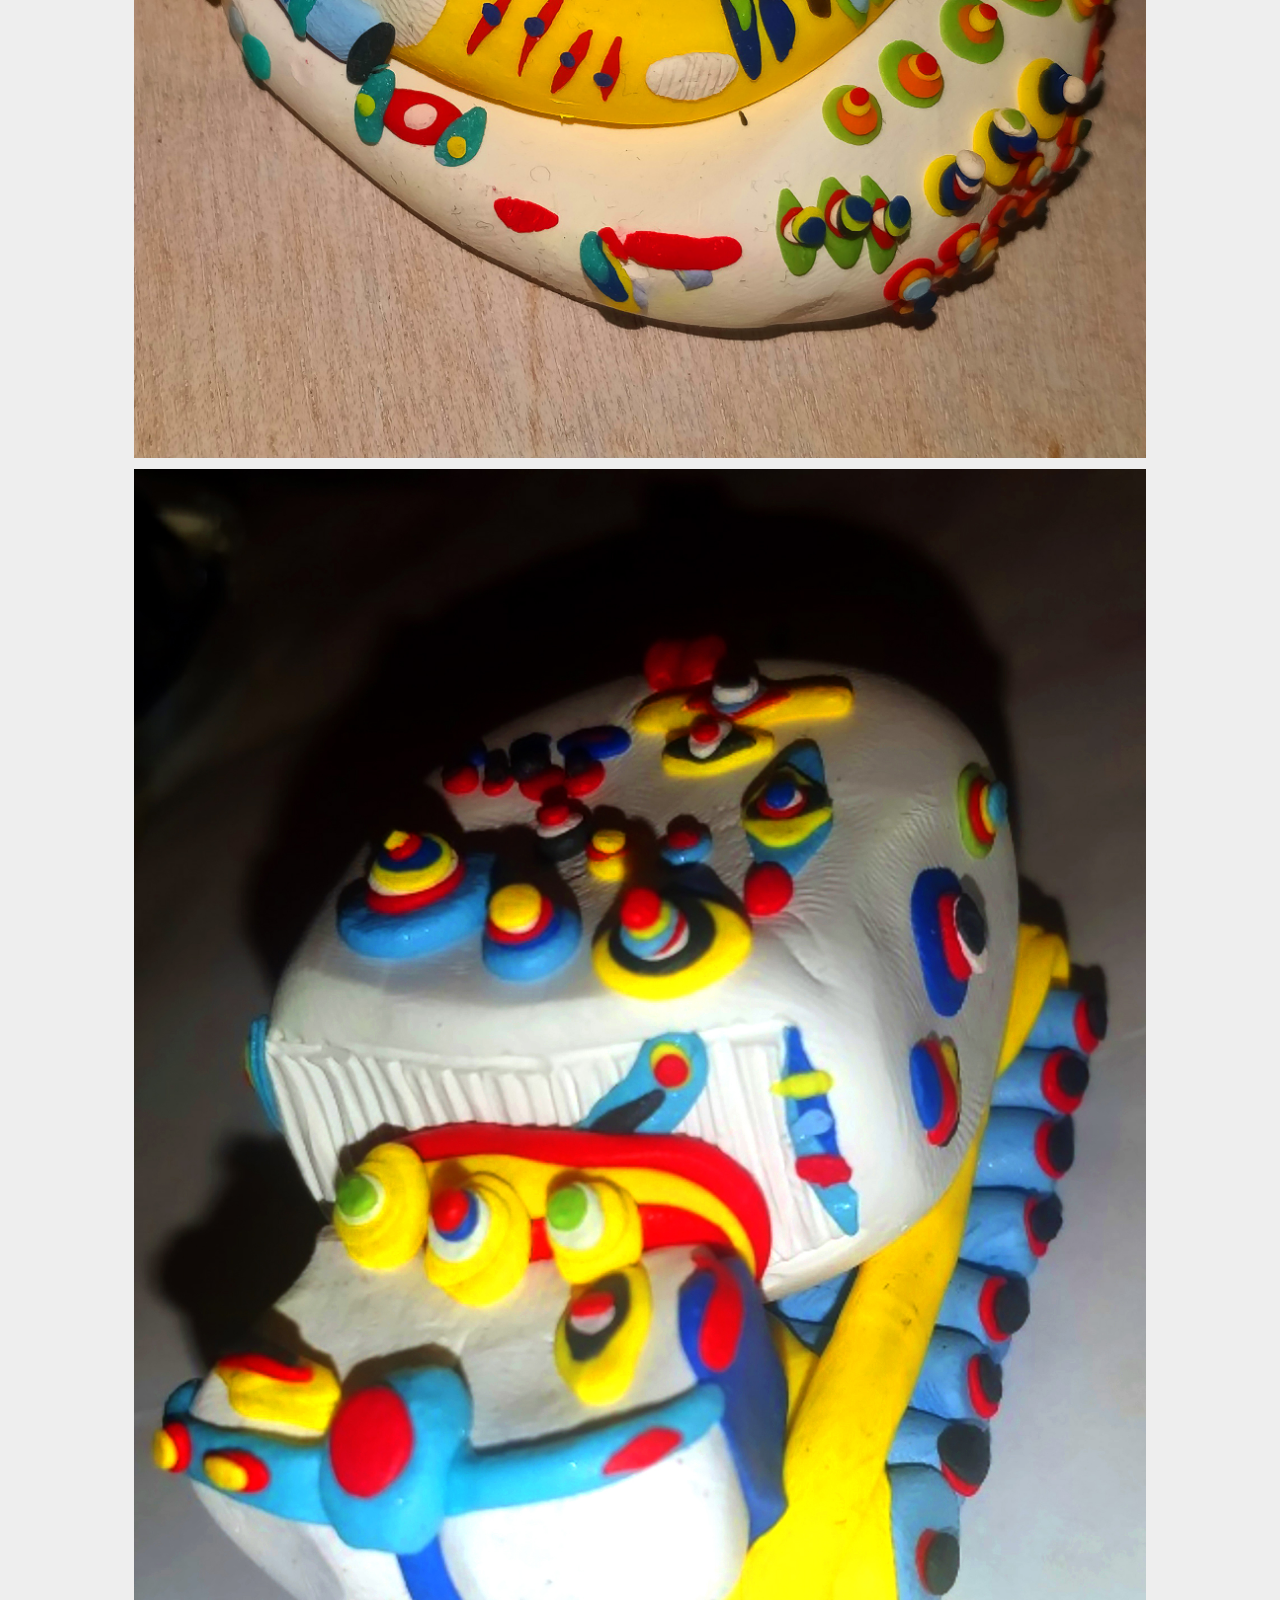
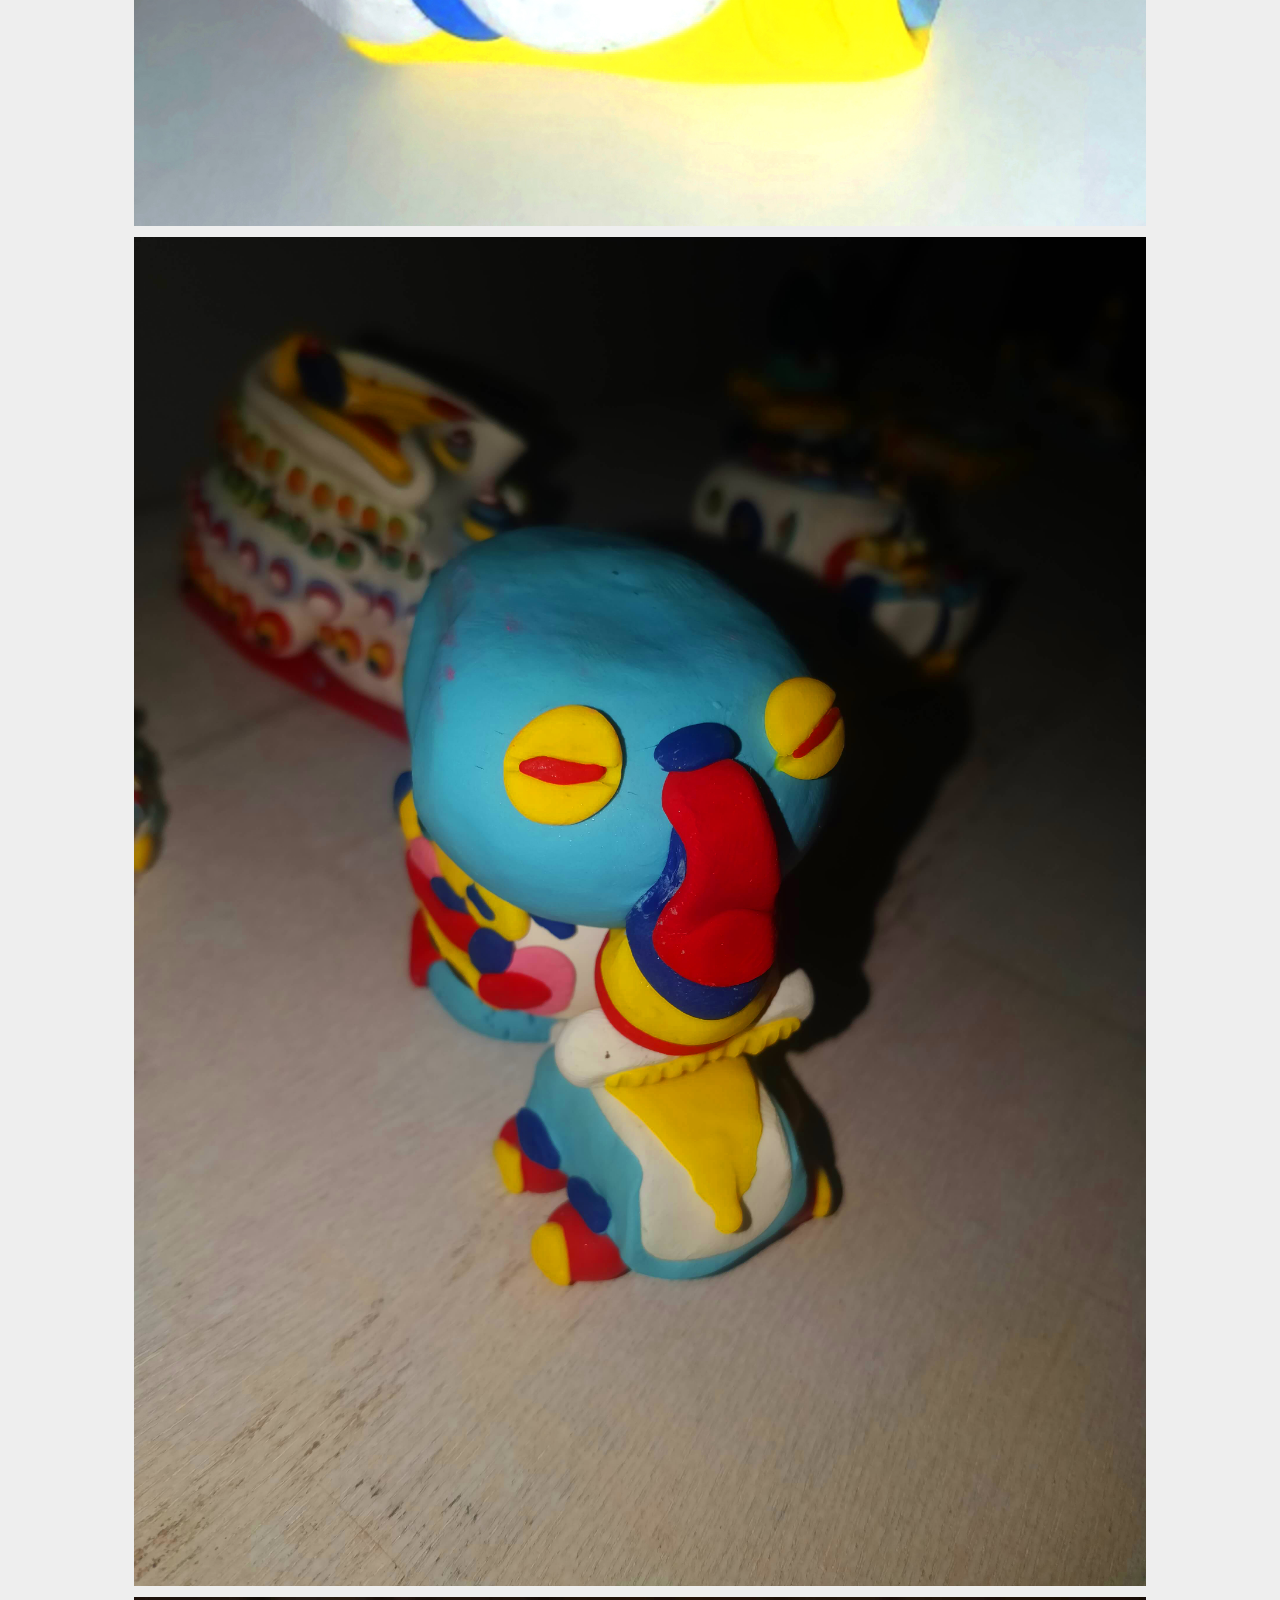
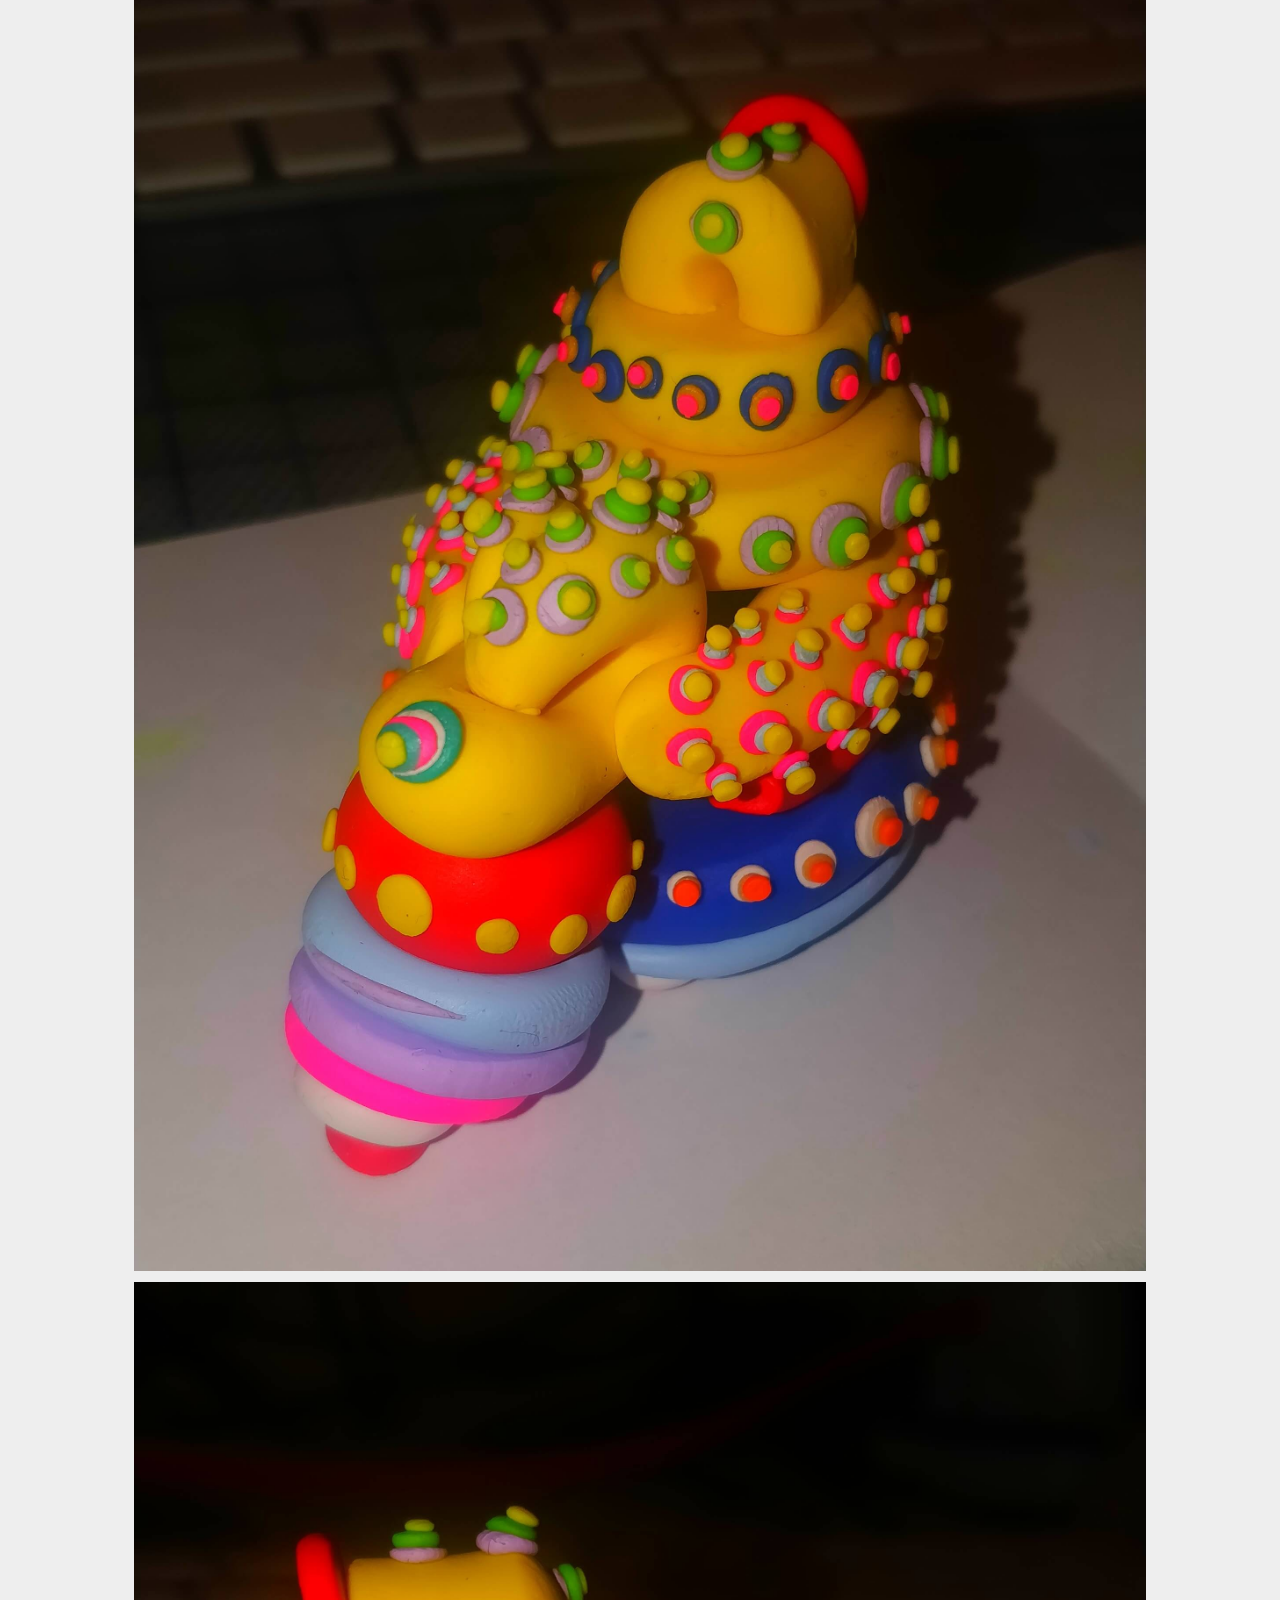
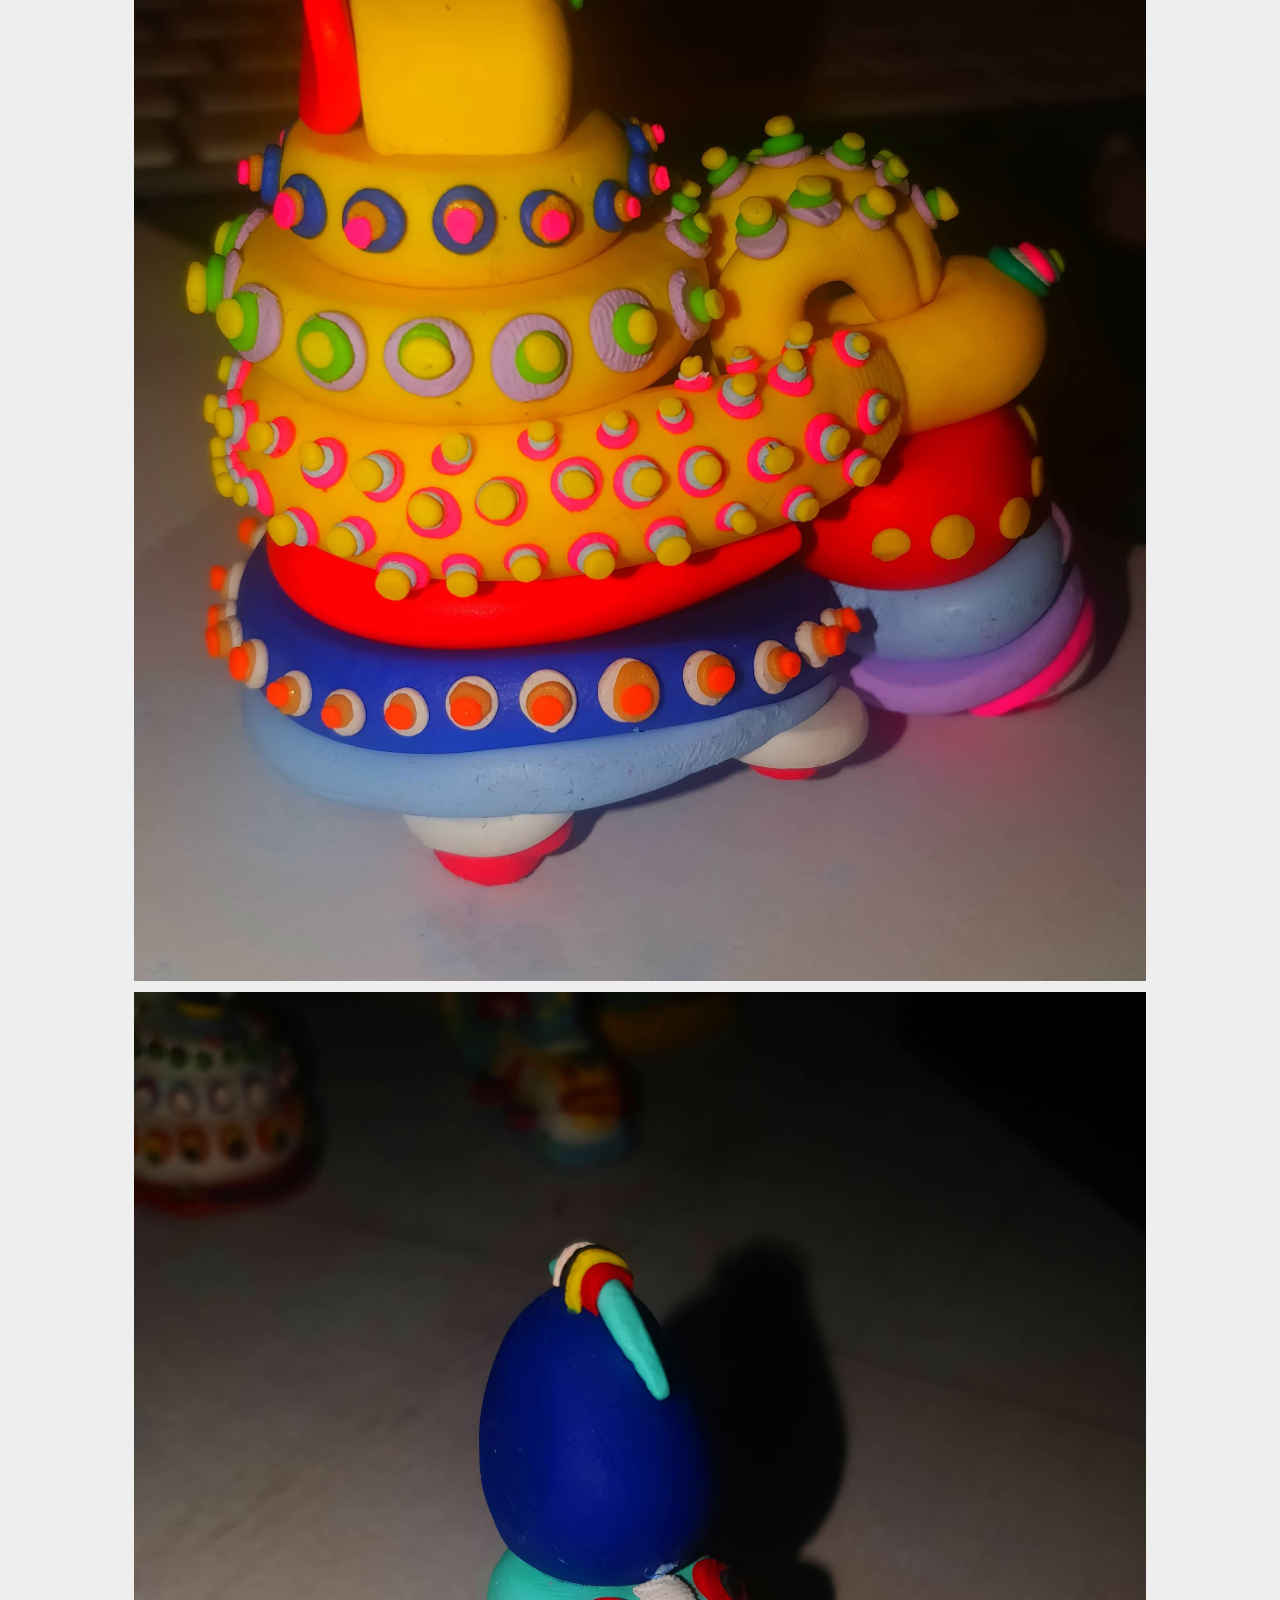
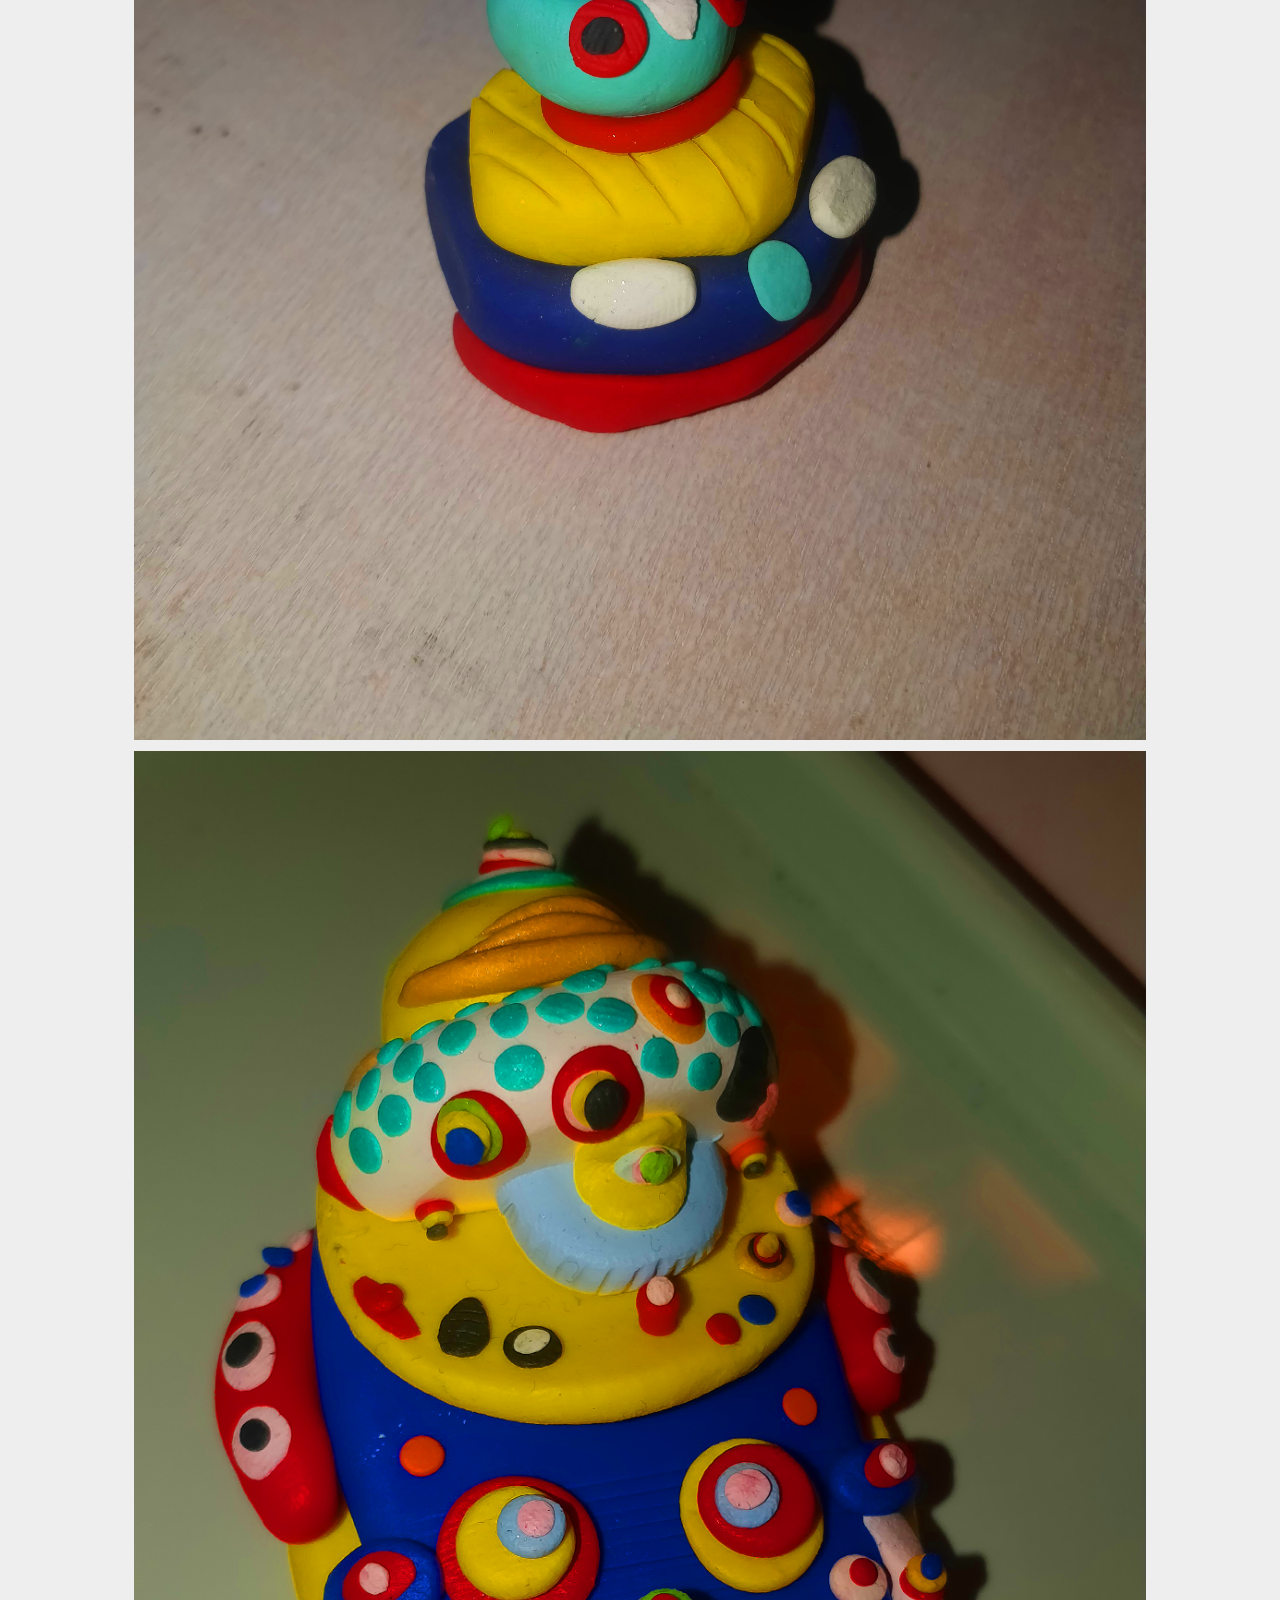
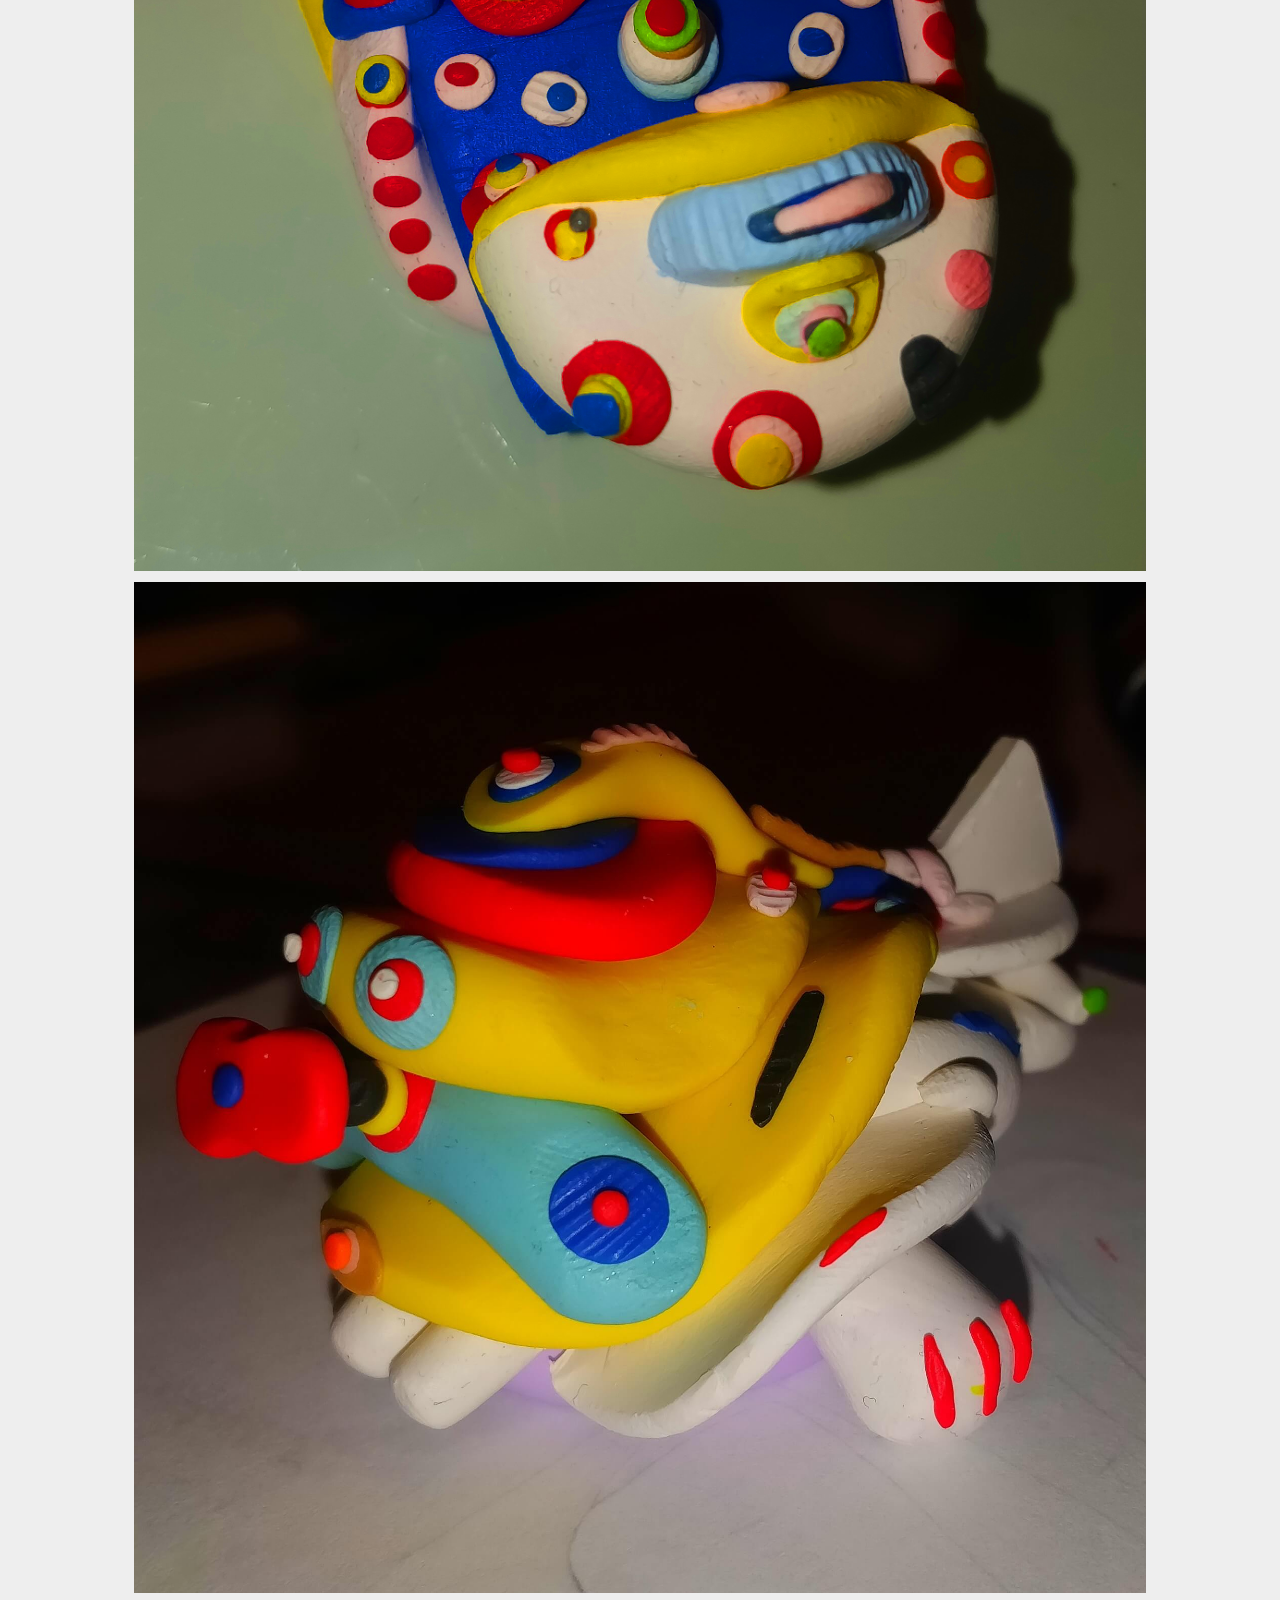
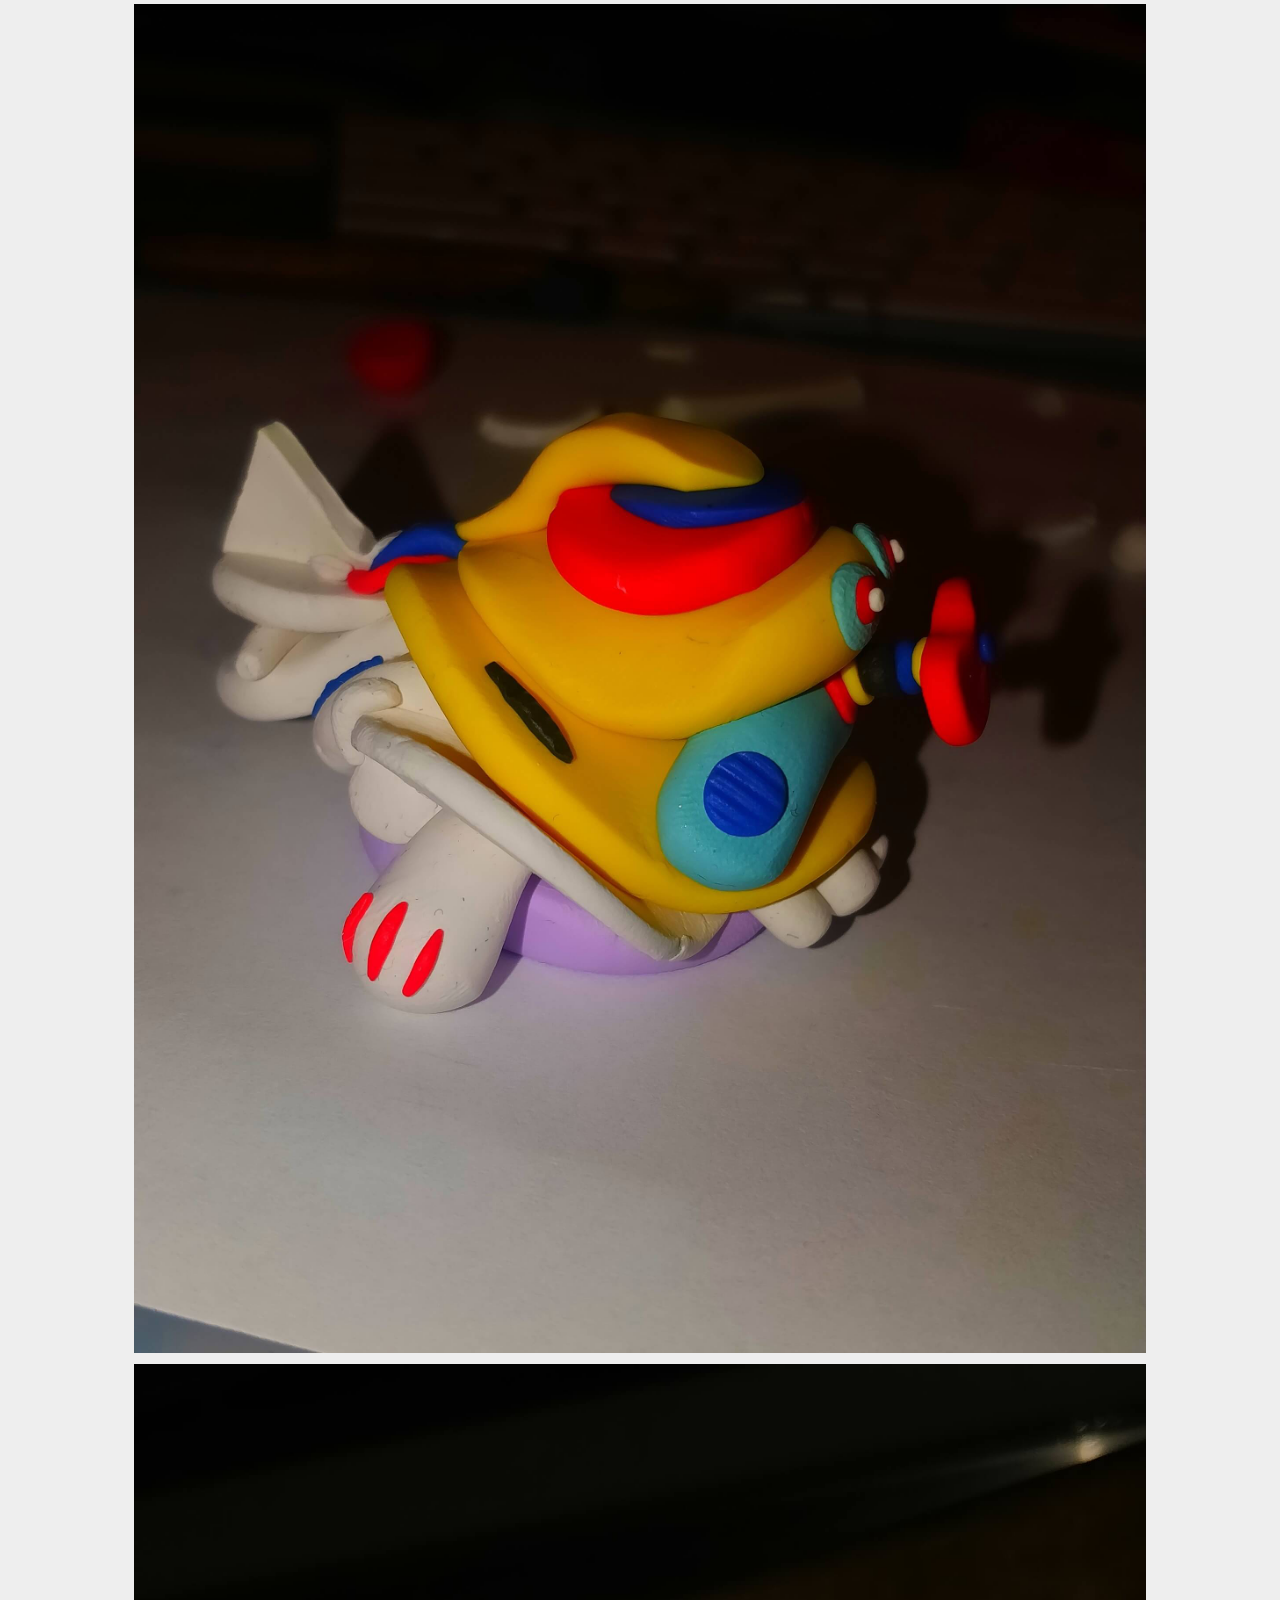
<file: little-machines/index.html>
<!DOCTYPE html>
<html>
<head>
  <style>
body{background: #eee;line-height: 2em;}
*{text-align: center;

    font-family: TimesNewRoman,Times New Roman,Times,Baskerville,Georgia,serif !important;  

}
img{
    width:80%;
    /*float: left;*/
    margin: 0 auto;
}
img.zach{
    width:10%;
    /*height: 100vh*/
}
@media screen and (max-width: 960px) {
img{
    width:80%;
    margin: 0 auto;
    /*float: left;*/
}
}
.videoWrapper {
    position: relative;
    padding-bottom: 56.25%; /* 16:9 */
    padding-top: 25px;
    height: 0;
}
.videoWrapper iframe {
    position: absolute;
    top: 0;
    left: 0;
    width: 100%;
    height: 100%;
}


.container {
    position: relative;
    width: 80%;
    height: 0;
    padding-bottom: 56.25%;
    margin: 0 auto;
}
.video {
    position: absolute;
    top: 0;
    left: 0%;
    width: 100%;
    height: 100%;
    transform: translateX(0%);
    
}

  </style>

</head>
<body>
<h1 style="color: blue;">20 Little Machines</h1>

<p style="color:red;">
    Hi, here is my presentation on my 20 little machines concept that I am happy to share with you today. I hope you get a good understanding of what I am trying to accomplish with these photos, one old drawing, and the embedded video.

</p>

<br>
<img src="img/1.jpg" alt="1" />
<br>
<img src="img/2.jpg" alt="2" />
<br>
<img src="img/3.jpg" alt="3" />
<br>
<img src="img/4.jpg" alt="4" />
<br>
<img src="img/5.jpg" alt="5" />
<br>
<img src="img/6.jpg" alt="6" />
<br>
<img src="img/7.jpg" alt="7" />
<br>
<img src="img/8.jpg" alt="8" />
<br>
<img src="img/9.jpg" alt="9" />
<br>
  <img src="img/10.jpg" alt="10" />
<br>
    <img src="img/11.jpg" alt="11" />
<br>
<img src="img/12.jpg" alt="12" />
<br>
<img src="img/13.jpg" alt="13" />
<br>
<img src="img/14.jpg" alt="14" />
<br>
  



<div class="container">
    <iframe src="https://www.youtube.com/embed/QRcQ-SQSnZU" 
    frameborder="0" allowfullscreen class="video"></iframe>
    </div>







</body>
</html>
</file>
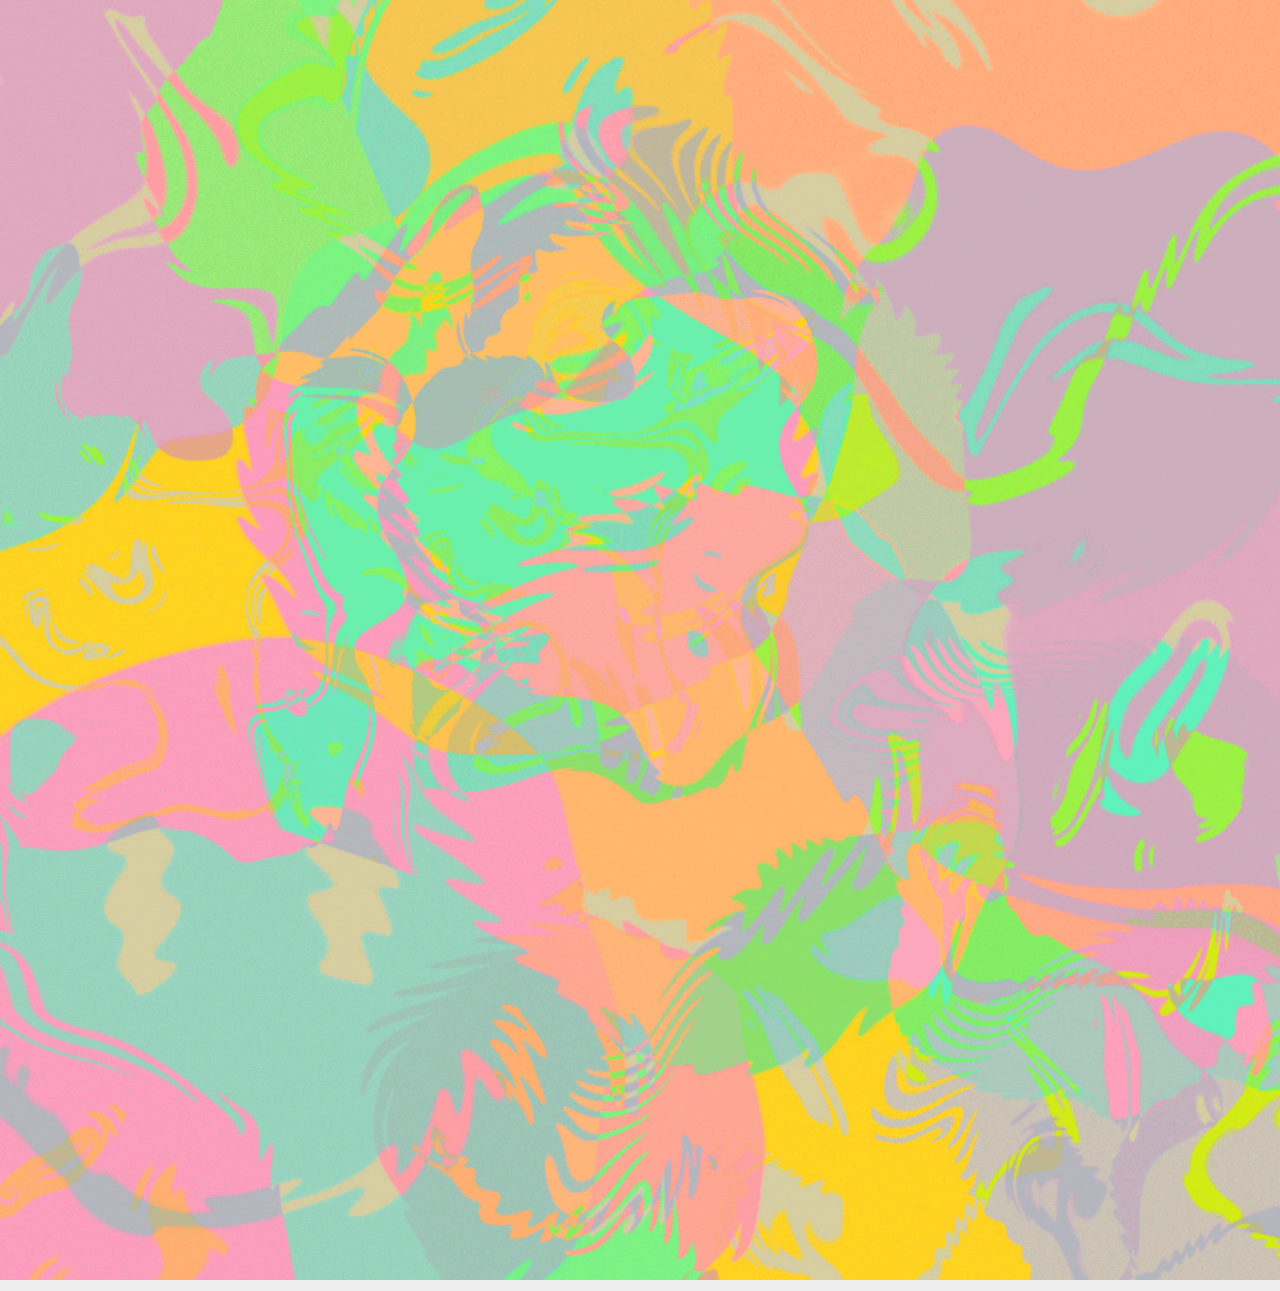
<file: sherbet/index.html>
<!DOCTYPE html>
<html>
<head>
  <style>
body{background: #eee;line-height: 2em;

margin: 0 !important
}
*{text-align: center;

    font-family: TimesNewRoman,Times New Roman,Times,Baskerville,Georgia,serif !important;  

}
img{
    width:100%;
    /*float: left;*/
    margin: 0 auto;
}
img.zach{
    width:10%;
    /*height: 100vh*/
}
@media screen and (max-width: 960px) {
img{
    width:80%;
    margin: 0 auto;
    /*float: left;*/
}
}
.videoWrapper {
    position: relative;
    padding-bottom: 56.25%; /* 16:9 */
    padding-top: 25px;
    height: 0;
}
.videoWrapper iframe {
    position: absolute;
    top: 0;
    left: 0;
    width: 100%;
    height: 100%;
}


.container {
    position: relative;
    width: 80%;
    height: 0;
    padding-bottom: 56.25%;
    margin: 0 auto;
}
.video {
    position: absolute;
    top: 0;
    left: 0%;
    width: 100%;
    height: 100%;
    transform: translateX(0%);
    
}

  </style>
  <meta property="og:url" content="http://fatdreamsofitaly.com/sherbet" />
  <meta property="og:type" content="article" />
  <meta property="og:title" content='"animated image"' />
  <meta property="og:description" content="animated image" />
    <meta property="og:image" content="http://fatdreamsofitaly.com/sherbet/img/fbimg.jpg" />
</head>
<body>
<img src="img/1.gif" alt="1" />

</body>
</html>
</file>
